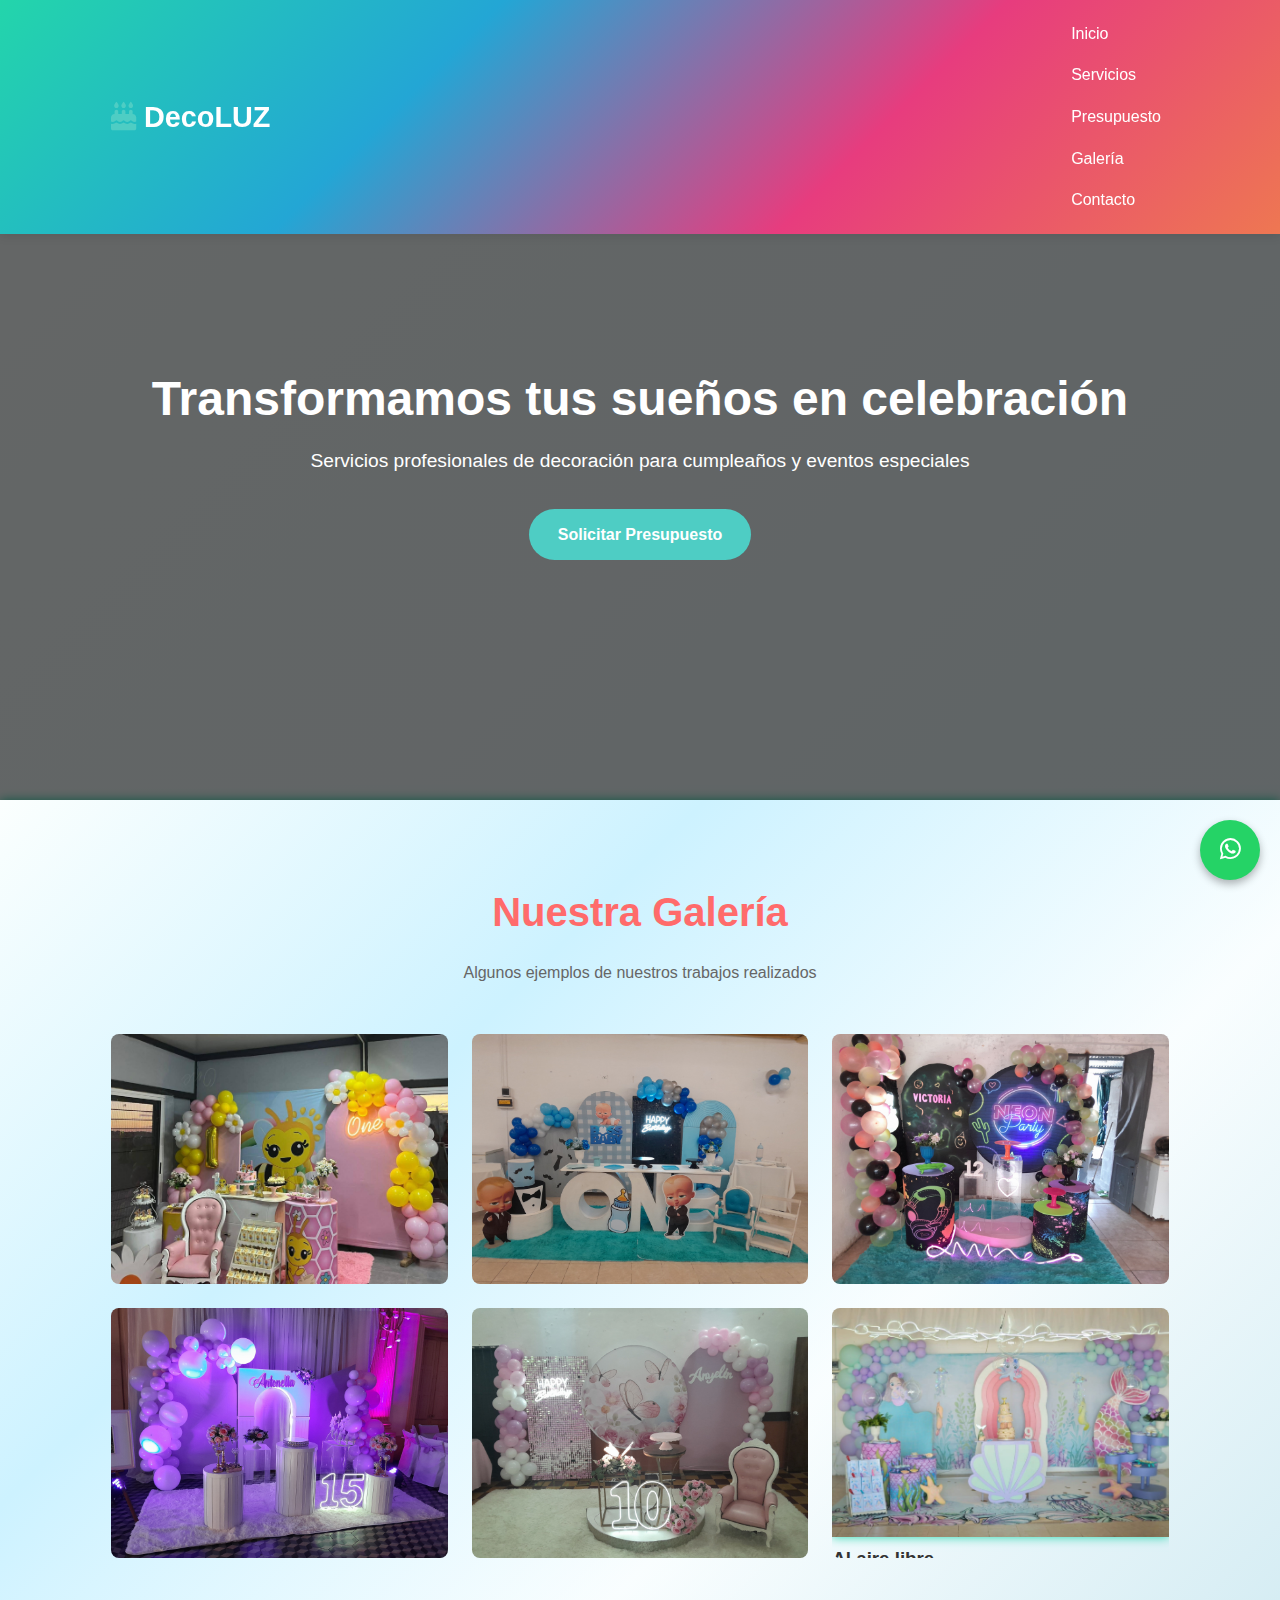
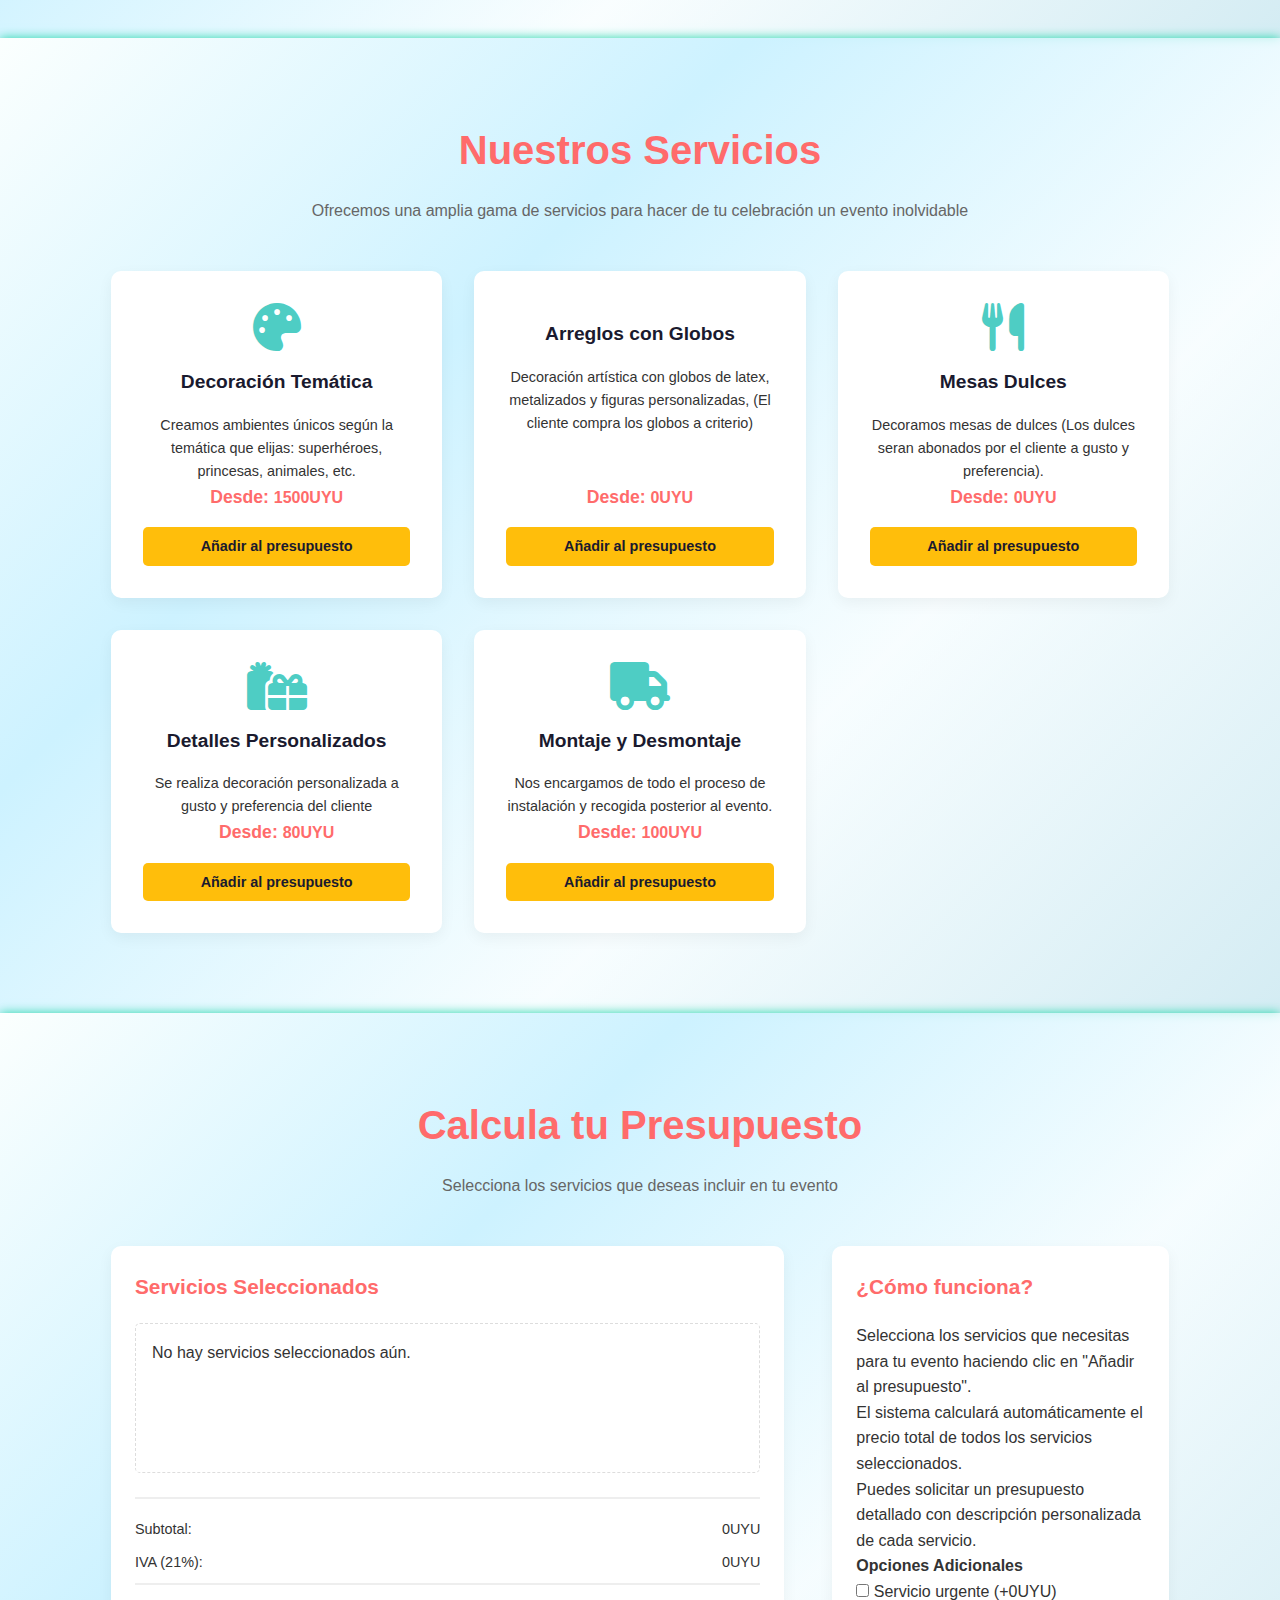
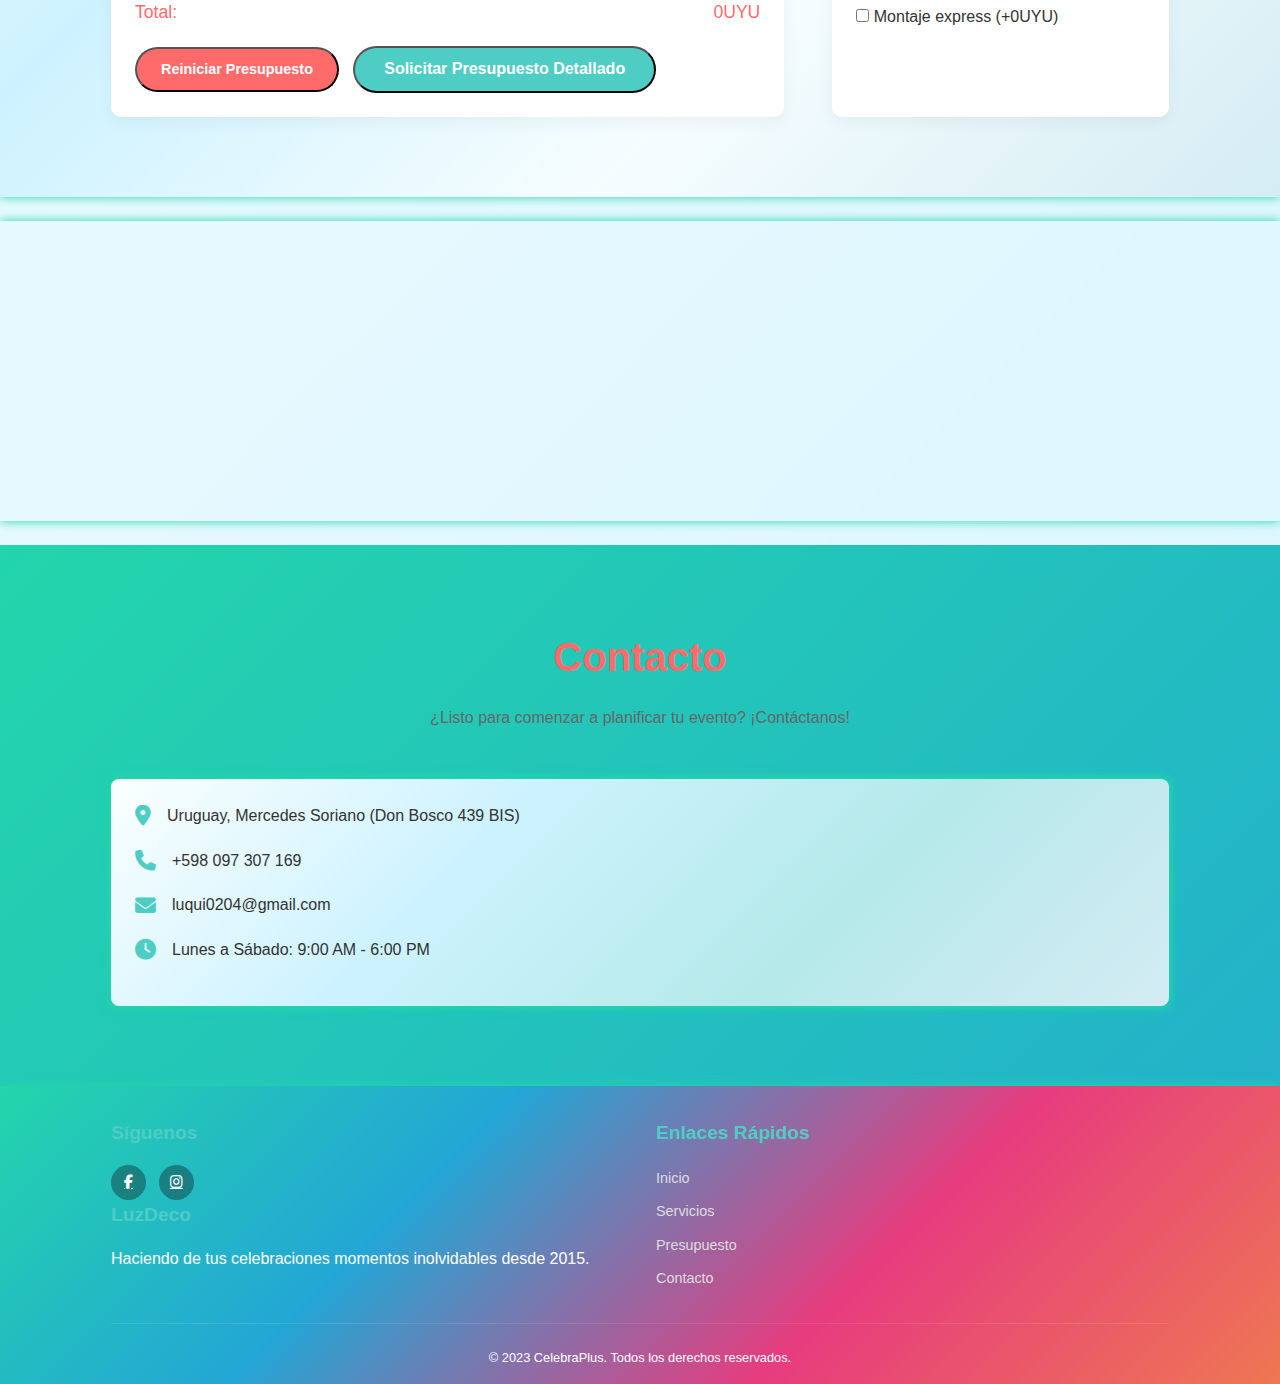
<file: index.html>
<!DOCTYPE html>
<html lang="es">
<head>
    <meta charset="UTF-8">
    <meta name="viewport" content="width=device-width, initial-scale=1.0">
    <title>DecoLUZ</title>
    <link rel="stylesheet" href="styles.css">
    <link rel="stylesheet" href="https://cdnjs.cloudflare.com/ajax/libs/font-awesome/6.4.0/css/all.min.css">
</head>
<body>
    <header>
        <div class="container header-content">
            <div class="logo">
                <i class="fas fa-birthday-cake"></i>
                <span>DecoLUZ</span>
            </div>
            <nav>
                <ul>
                    <li><a href="#inicio">Inicio</a></li>
                    <li><a href="#servicios">Servicios</a></li>
                    <li><a href="#presupuesto">Presupuesto</a></li>
                    <li><a href="#galeria">Galería</a></li>
                    <li><a href="#contacto">Contacto</a></li>
                </ul>
            </nav>
        </div>
    </header>

    <section id="inicio" class="hero">
        <div class="container hero-content">
            <h1>Transformamos tus sueños en celebración</h1>
            <p>Servicios profesionales de decoración para cumpleaños y eventos especiales</p>
            <a href="#presupuesto" class="btn">Solicitar Presupuesto</a>
        </div>
    </section>

    <section id="galeria" class="gallery">
        <div class="container">
            <div class="section-title">
                <h2>Nuestra Galería</h2>
                <p>Algunos ejemplos de nuestros trabajos realizados</p>
            </div>
            <div class="gallery-grid" id="gallery-grid">
                <!-- Las imágenes se cargarán dinámicamente con JavaScript -->
            </div>
        </div>
    </section>

    <section id="servicios" class="services">
        <div class="container">
            <div class="section-title">
                <h2>Nuestros Servicios</h2>
                <p>Ofrecemos una amplia gama de servicios para hacer de tu celebración un evento inolvidable</p>
            </div>
            <div class="services-grid">
                <div class="service-card" data-id="1" data-name="Decoración Temática" data-price="1500">
                    <i class="fas fa-palette"></i>
                    <h3>Decoración Temática</h3>
                    <p>Creamos ambientes únicos según la temática que elijas: superhéroes, princesas, animales, etc.</p>
                    <p class="price">Desde: <span>1500UYU</span></p>
                    <button class="add-service">Añadir al presupuesto</button>
                </div>
                <div class="service-card" data-id="2" data-name="Arreglos con Globos" data-price="120">
                    <i class="fas fa-ballon"></i>
                    <h3>Arreglos con Globos</h3>
                    <p>Decoración artística con globos de latex, metalizados y figuras personalizadas, (El cliente compra los globos a criterio)</p>
                    <p class="price">Desde: <span>0UYU</span></p>
                    <button class="add-service">Añadir al presupuesto</button>
                </div>
                <div class="service-card" data-id="3" data-name="Mesas Dulces" data-price="180">
                    <i class="fas fa-utensils"></i>
                    <h3>Mesas Dulces</h3>
                    <p>Decoramos mesas de dulces (Los dulces seran abonados por el cliente a gusto y preferencia).</p>
                    <p class="price">Desde: <span>0UYU</span></p>
                    <button class="add-service">Añadir al presupuesto</button>
                </div>

                <div class="service-card" data-id="5" data-name="Detalles Personalizados" data-price="80">
                    <i class="fas fa-gifts"></i>
                    <h3>Detalles Personalizados</h3>
                    <p>Se realiza decoración personalizada a gusto y preferencia del cliente</p>
                    <p class="price">Desde: <span>80UYU</span></p>
                    <button class="add-service">Añadir al presupuesto</button>
                </div>
                <div class="service-card" data-id="6" data-name="Montaje y Desmontaje" data-price="100">
                    <i class="fas fa-truck"></i>
                    <h3>Montaje y Desmontaje</h3>
                    <p>Nos encargamos de todo el proceso de instalación y recogida posterior al evento.</p>
                    <p class="price">Desde: <span>100UYU</span></p>
                    <button class="add-service">Añadir al presupuesto</button>
                </div>
            </div>
        </div>
    </section>

    <section id="presupuesto" class="budget">
        <div class="container">
            <div class="section-title">
                <h2>Calcula tu Presupuesto</h2>
                <p>Selecciona los servicios que deseas incluir en tu evento</p>
            </div>
            
            <div class="budget-content">
                <div class="budget-form">
                    <h3>Servicios Seleccionados</h3>
                    <div class="selected-services" id="selected-services">
                        <p class="empty-message">No hay servicios seleccionados aún.</p>
                    </div>
                    
                    <div class="budget-summary">
                        <div class="summary-item">
                            <span>Subtotal:</span>
                            <span id="subtotal">0UYU</span>
                        </div>
                        <div class="summary-item">
                            <span>IVA (21%):</span>
                            <span id="tax">0UYU</span>
                        </div>
                        <div class="summary-item total">
                            <span>Total:</span>
                            <span id="total">0UYU</span>
                        </div>
                    </div>
                    
                    <button id="reset-budget" class="btn-secondary">Reiniciar Presupuesto</button>
                    <button id="request-budget" class="btn">Solicitar Presupuesto Detallado </button>
                </div>
                
                <div class="budget-info">
                    <h3>¿Cómo funciona?</h3>
                    <p>Selecciona los servicios que necesitas para tu evento haciendo clic en "Añadir al presupuesto".</p>
                    <p>El sistema calculará automáticamente el precio total de todos los servicios seleccionados.</p>
                    <p>Puedes solicitar un presupuesto detallado con descripción personalizada de cada servicio.</p>
                    
                    <div class="additional-options">
                        <h4>Opciones Adicionales</h4>
                        <div class="option">
                            <input type="checkbox" id="urgent" name="urgent">
                            <label for="urgent">Servicio urgente (+0UYU)</label>
                        </div>
                        <div class="option">
                            <input type="checkbox" id="setup" name="setup">
                            <label for="setup">Montaje express (+0UYU)</label>
                        </div>
                    </div>
                </div>
            </div>
        </div>
    </section>
    <div id="maps">
    <iframe src="https://www.google.com/maps/embed?pb=!1m18!1m12!1m3!1d589.7871452738195!2d-58.035801554807904!3d-33.257592256395874!2m3!1f0!2f0!3f0!3m2!1i1024!2i768!4f13.1!3m3!1m2!1s0x95a53e6bd2ef0415%3A0xbef69b03902f204!2sDon%20Bosco%20439%2C%2075000%20Mercedes%2C%20Departamento%20de%20Soriano!5e0!3m2!1ses!2suy!4v1755898141581!5m2!1ses!2suy" width="600" height="450" style="border:0;" allowfullscreen="" loading="lazy" referrerpolicy="no-referrer-when-downgrade"></iframe>
</div>
    <section id="contacto" class="contact">
        <div class="container">
            <div class="section-title">
                <h2>Contacto</h2>
                <p>¿Listo para comenzar a planificar tu evento? ¡Contáctanos!</p>
            </div>
            <div class="contact-content">
                <div class="contact-info">
                    <div class="info-item">
                        <i class="fas fa-map-marker-alt"></i>
                        <p>Uruguay, Mercedes Soriano (Don Bosco 439 BIS)</p>
                    </div>
                    <div class="info-item">
                        <i class="fas fa-phone"></i>
                        <p>+598 097 307 169</p>
                    </div>
                    <div class="info-item">
                        <i class="fas fa-envelope"></i>
                        <p>luqui0204@gmail.com</p>
                    </div>
                    <div class="info-item">
                        <i class="fas fa-clock"></i>
                        <p>Lunes a Sábado: 9:00 AM - 6:00 PM</p>
                    </div>

                    <div class="floating-whatsapp" onclick="openFloatingWhatsApp()">
    <div class="whatsapp-icon">
        <i class="fab fa-whatsapp"></i>
        <span class="whatsapp-tooltip">Chatear con nosotros</span>
    </div>
                </div>
        </div>
        </div>
    </section>

    <footer>
        <div class="container">
            <div class="footer-content">
                <div class="footer-section">
                    <h3>Síguenos</h3>
                    <div class="social-icons">
                        <a href="https://www.facebook.com/luz.espinosa.77/"><i class="fab fa-facebook-f"></i></a>
                        <a href="https://www.instagram.com/luqui0204/"><i class="fab fa-instagram"></i></a>
                    </div>
                    <h3>LuzDeco</h3>
                    <p>Haciendo de tus celebraciones momentos inolvidables desde 2015.</p>
                </div>
                <div class="footer-section">
                    <h3>Enlaces Rápidos</h3>
                    <ul>
                        <li><a href="#inicio">Inicio</a></li>
                        <li><a href="#servicios">Servicios</a></li>
                        <li><a href="#presupuesto">Presupuesto</a></li>
                        <li><a href="#contacto">Contacto</a></li>
                    </ul>
                </div>
            </div>
            <div class="footer-bottom">
                <p>&copy; 2023 CelebraPlus. Todos los derechos reservados.</p>
            </div>
        </div>
    </footer>

    <script src="script.js"></script>
</body>
</html>
</file>
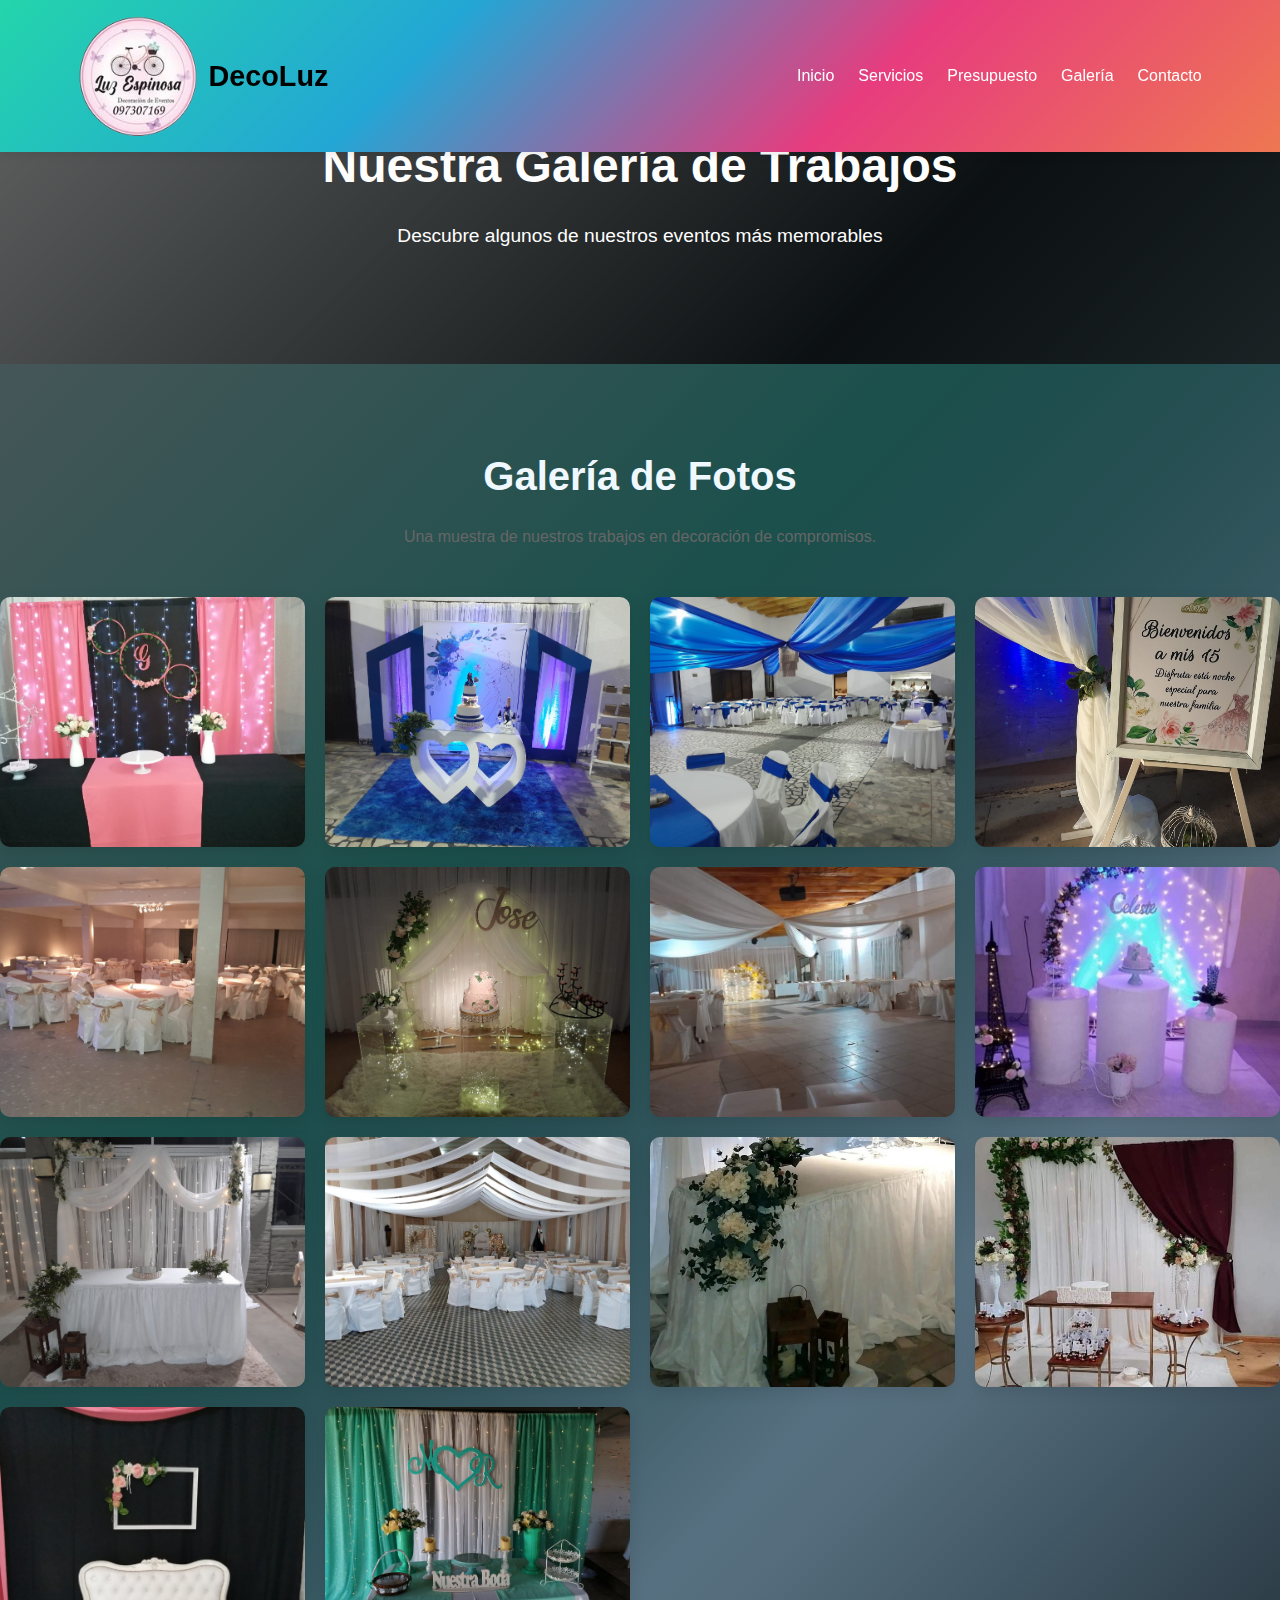
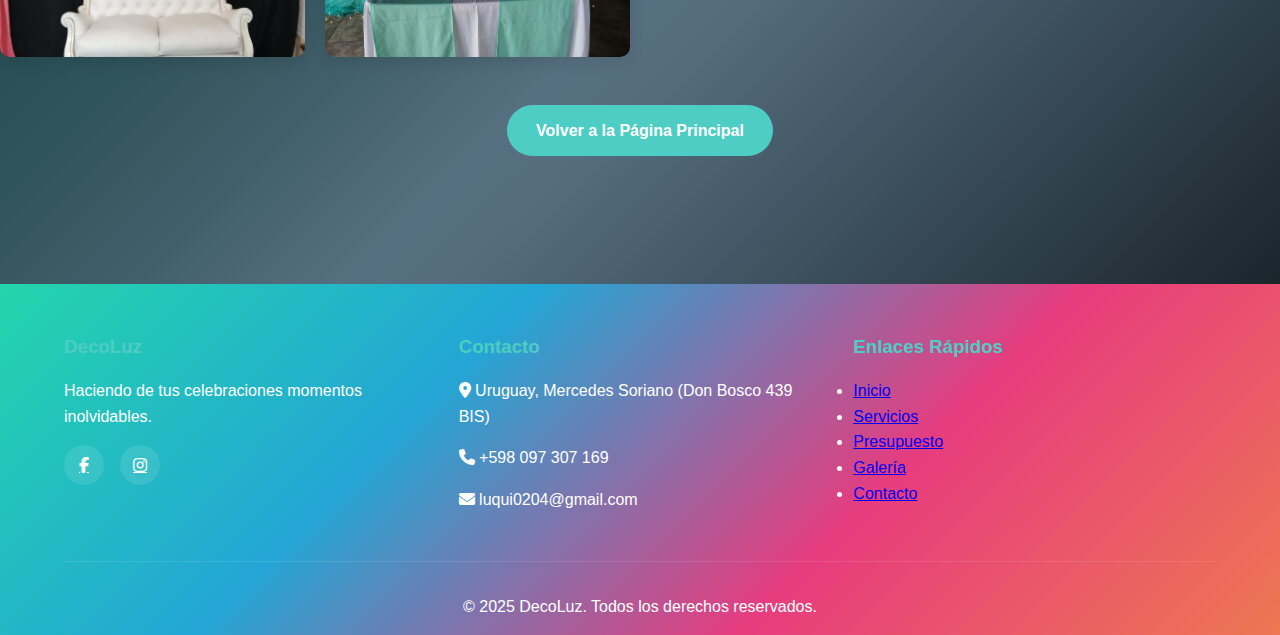
<file: compromisos.html>
<html lang="es">
<head>
    <meta charset="UTF-8">
    <meta name="viewport" content="width=device-width, initial-scale=1.0">
    <title>DecoLuz - Galería de Fotos</title>
    <link rel="stylesheet" href="https://cdnjs.cloudflare.com/ajax/libs/font-awesome/6.4.0/css/all.min.css">
    <link rel="stylesheet" href="compromisos.css">
</head>
<body>
    <header>
        <div class="container header-content">
            <div class="logo">
                <img src="295800680_452214930073115_6945323542187693451_n-removebg-preview.png" alt="logo" style="width: auto; height: 120px; margin-right: 10px;">
                <span>DecoLuz</span>
            </div>
            <nav>
                <ul>
                    <li><a href="index.html">Inicio</a></li>
                    <li><a href="index.html#servicios">Servicios</a></li>
                    <li><a href="index.html#presupuesto">Presupuesto</a></li>
                    <li><a href="galeriadefotos.html">Galería</a></li>
                    <li><a href="index.html#contacto">Contacto</a></li>
                </ul>
            </nav>
        </div>
    </header>

    <section class="hero">
        <div class="container hero-content">
            <h1>Nuestra Galería de Trabajos</h1>
            <p>Descubre algunos de nuestros eventos más memorables</p>
        </div>
    </section>

    <section class="gallery">
        <div class="container">
            <div class="section-title">
                <h2 id="titulo">Galería de Fotos</h2>
                <p>Una muestra de nuestros trabajos en decoración de compromisos.</p>
            </div>
            </div>
            
            <div class="gallery-grid">
                <div class="gallery-item">
                    <img src="WhatsApp Image 2025-08-26 at 18.15.42.jpeg" alt="Decoración infantil" class="gallery-img">
                </div>
                
                
                <div class="gallery-item">
                    <img src="WhatsApp Image 2025-08-26 at 18.15.32 (1).jpeg" alt="Decoración con globos" class="gallery-img">
                </div>
                 <div class="gallery-item">
                    <img src="WhatsApp Image 2025-08-26 at 18.15.32.jpeg" alt="Decoración con globos" class="gallery-img">
                </div>
                 <div class="gallery-item">
                    <img src="WhatsApp Image 2025-08-26 at 18.15.33.jpeg" alt="Decoración con globos" class="gallery-img">
                </div>
                 <div class="gallery-item">
                    <img src="WhatsApp Image 2025-08-26 at 18.15.38 (1).jpeg" alt="Decoración con globos" class="gallery-img">
                </div>
                 <div class="gallery-item">
                    <img src="WhatsApp Image 2025-08-26 at 18.15.38.jpeg" alt="Decoración con globos" class="gallery-img">
                </div>
                 <div class="gallery-item">
                    <img src="WhatsApp Image 2025-08-26 at 18.15.39 (1).jpeg" alt="Decoración con globos" class="gallery-img">
                </div>
                 <div class="gallery-item">
                    <img src="WhatsApp Image 2025-08-26 at 18.15.39 (2).jpeg" alt="Decoración con globos" class="gallery-img">
                </div>
                 <div class="gallery-item">
                    <img src="WhatsApp Image 2025-08-26 at 18.15.39.jpeg" alt="Decoración con globos" class="gallery-img">
                </div>
                 <div class="gallery-item">
                    <img src="WhatsApp Image 2025-08-26 at 18.15.40 (1).jpeg" alt="Decoración con globos" class="gallery-img">
                </div>
                <div class="gallery-item">
                    <img src="WhatsApp Image 2025-08-26 at 18.15.40 (3).jpeg" alt="Decoración infantil" class="gallery-img">
                    
                </div>
                
                <div class="gallery-item">
                    <img src="WhatsApp Image 2025-08-26 at 18.15.40.jpeg" alt="Decoración infantil" class="gallery-img">
                </div>
                
                
                <div class="gallery-item">
                    <img src="WhatsApp Image 2025-08-26 at 18.15.41 (1).jpeg" alt="Detalles personalizados" class="gallery-img">
                    
                </div>
                <div class="gallery-item">
                    <img src="WhatsApp Image 2025-08-26 at 18.15.42 (2).jpeg" alt="Detalles personalizados" class="gallery-img">
                    
                </div>
            </div>
            
            <div class="back-home">
                <a href="index.html" class="btn">Volver a la Página Principal</a>
            </div>
        </div>
    </section>

    <footer>
        <div class="container">
            <div class="footer-content">
                <div class="footer-section">
                    <h3>DecoLuz</h3>
                    <p>Haciendo de tus celebraciones momentos inolvidables.</p>
                    <div class="social-icons">
                        <a href="https://www.facebook.com/luz.espinosa.77/"><i class="fab fa-facebook-f"></i></a>
                        <a href="https://www.instagram.com/luqui0204/"><i class="fab fa-instagram"></i></a>
                    </div>
                </div>
                <div class="footer-section">
                    <h3>Contacto</h3>
                    <p><i class="fas fa-map-marker-alt"></i> Uruguay, Mercedes Soriano (Don Bosco 439 BIS)</p>
                    <p><i class="fas fa-phone"></i> +598 097 307 169</p>
                    <p><i class="fas fa-envelope"></i> luqui0204@gmail.com</p>
                </div>
                <div class="footer-section">
                    <h3>Enlaces Rápidos</h3>
                    <ul>
                        <li><a href="index.html">Inicio</a></li>
                        <li><a href="index.html#servicios">Servicios</a></li>
                        <li><a href="index.html#presupuesto">Presupuesto</a></li>
                        <li><a href="galeriadefotos.html">Galería</a></li>
                        <li><a href="index.html#contacto">Contacto</a></li>
                    </ul>
                </div>
            </div>
            <div class="footer-bottom">
                <p>&copy; 2025 DecoLuz. Todos los derechos reservados.</p>
            </div>
        </div>
    </footer>
</body>

</html>
</file>
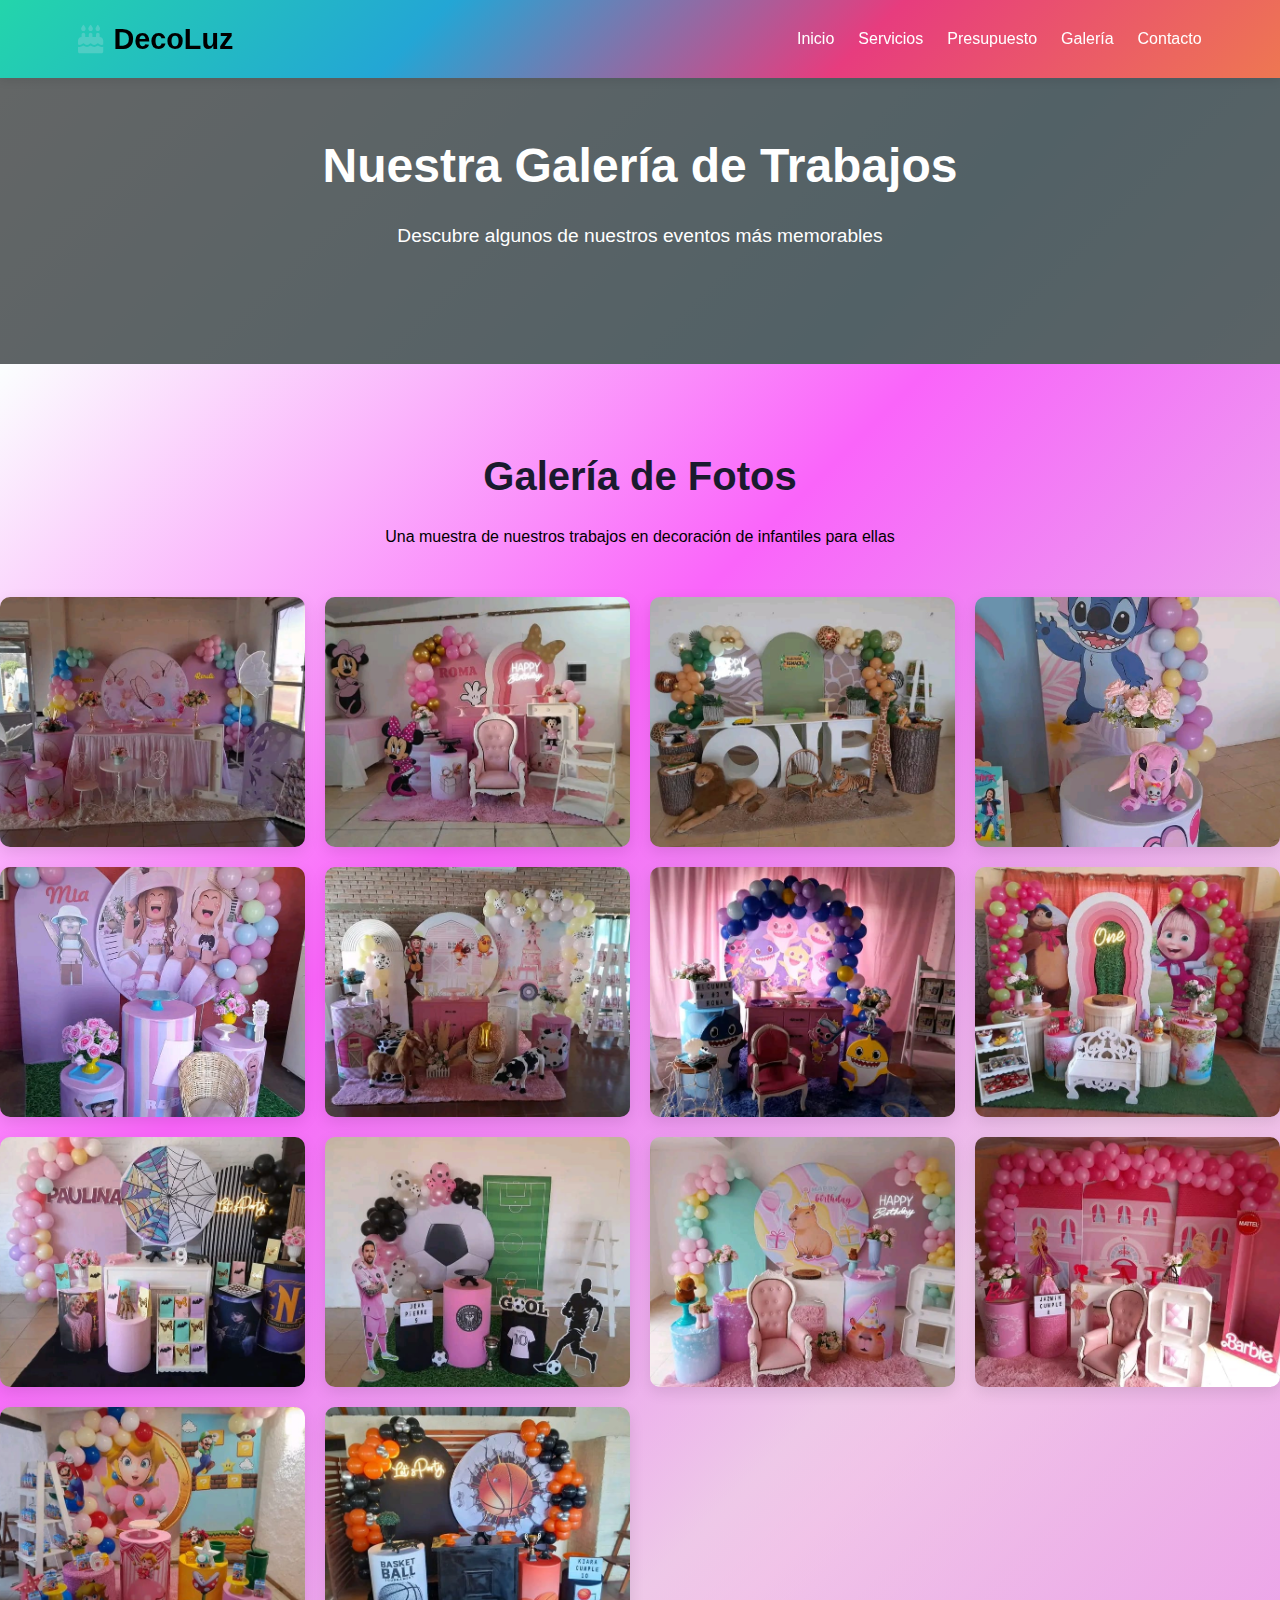
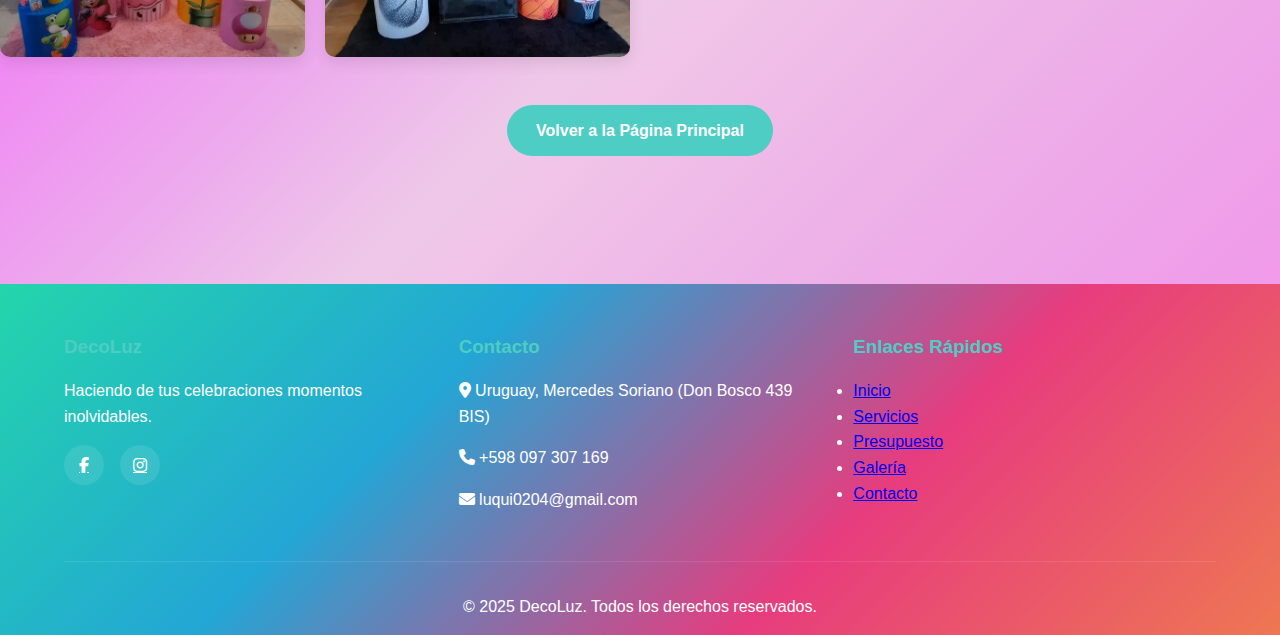
<file: infantiles.html>
<html lang="es">
<head>
    <meta charset="UTF-8">
    <meta name="viewport" content="width=device-width, initial-scale=1.0">
    <title>DecoLuz - Galería de Fotos</title>
    <link rel="stylesheet" href="https://cdnjs.cloudflare.com/ajax/libs/font-awesome/6.4.0/css/all.min.css">
    <link rel="stylesheet" href="infantiles.css">
</head>
<body>
    <header>
        <div class="container header-content">
            <div class="logo">
                <i class="fas fa-birthday-cake"></i>
                <span>DecoLuz</span>
            </div>
            <nav>
                <ul>
                    <li><a href="index.html">Inicio</a></li>
                    <li><a href="index.html#servicios">Servicios</a></li>
                    <li><a href="index.html#presupuesto">Presupuesto</a></li>
                    <li><a href="galeriadefotos.html">Galería</a></li>
                    <li><a href="index.html#contacto">Contacto</a></li>
                </ul>
            </nav>
        </div>
    </header>

    <section class="hero">
        <div class="container hero-content">
            <h1>Nuestra Galería de Trabajos</h1>
            <p>Descubre algunos de nuestros eventos más memorables</p>
        </div>
    </section>

    <section class="gallery">
        <div class="container">
            <div class="section-title">
                <h2 id="titulo">Galería de Fotos</h2>
                <p>Una muestra de nuestros trabajos en decoración de infantiles para ellas</p>
            </div>
            </div>
            
            <div class="gallery-grid">
                <div class="gallery-item">
                    <img src="WhatsApp Image 2025-08-22 at 21.08.43 (3).jpeg" alt="Decoración infantil" class="gallery-img">
                </div>
                
                
                <div class="gallery-item">
                    <img src="WhatsApp Image 2025-08-22 at 21.08.44 (1).jpeg" alt="Decoración con globos" class="gallery-img">
                </div>
                 <div class="gallery-item">
                    <img src="WhatsApp Image 2025-08-22 at 21.08.44 (3).jpeg" alt="Decoración con globos" class="gallery-img">
                </div>
                 <div class="gallery-item">
                    <img src="WhatsApp Image 2025-08-22 at 21.08.46 (1).jpeg" alt="Decoración con globos" class="gallery-img">
                </div>
                 <div class="gallery-item">
                    <img src="WhatsApp Image 2025-08-22 at 21.08.46.jpeg" alt="Decoración con globos" class="gallery-img">
                </div>
                 <div class="gallery-item">
                    <img src="WhatsApp Image 2025-08-22 at 21.08.47 (2).jpeg" alt="Decoración con globos" class="gallery-img">
                </div>
                 <div class="gallery-item">
                    <img src="WhatsApp Image 2025-08-22 at 21.08.47 (3).jpeg" alt="Decoración con globos" class="gallery-img">
                </div>
                 <div class="gallery-item">
                    <img src="WhatsApp Image 2025-08-22 at 21.08.46 (2).jpeg" alt="Decoración con globos" class="gallery-img">
                </div>
                 <div class="gallery-item">
                    <img src="WhatsApp Image 2025-08-22 at 21.08.47.jpeg" alt="Decoración con globos" class="gallery-img">
                </div>
                 <div class="gallery-item">
                    <img src="WhatsApp Image 2025-08-22 at 21.40.04.jpeg" alt="Decoración con globos" class="gallery-img">
                </div>
                <div class="gallery-item">
                    <img src="WhatsApp Image 2025-08-22 at 21.08.44.jpeg" alt="Decoración infantil" class="gallery-img">
                    
                </div>
                
                <div class="gallery-item">
                    <img src="WhatsApp Image 2025-08-22 at 21.40.05.jpeg" alt="Decoración infantil" class="gallery-img">
                </div>
                
                <div class="gallery-item">
                    <img src="WhatsApp Image 2025-08-22 at 21.40.05 (2).jpeg" alt="Decoración infantil" class="gallery-img">
                    
                </div>
                
                <div class="gallery-item">
                    <img src="WhatsApp Image 2025-08-22 at 21.08.45 (2).jpeg" alt="Detalles personalizados" class="gallery-img">
                    
                </div>
            </div>
            
            <div class="back-home">
                <a href="index.html" class="btn">Volver a la Página Principal</a>
            </div>
        </div>
    </section>

    <footer>
        <div class="container">
            <div class="footer-content">
                <div class="footer-section">
                    <h3>DecoLuz</h3>
                    <p>Haciendo de tus celebraciones momentos inolvidables.</p>
                    <div class="social-icons">
                        <a href="https://www.facebook.com/luz.espinosa.77/"><i class="fab fa-facebook-f"></i></a>
                        <a href="https://www.instagram.com/luqui0204/"><i class="fab fa-instagram"></i></a>
                    </div>
                </div>
                <div class="footer-section">
                    <h3>Contacto</h3>
                    <p><i class="fas fa-map-marker-alt"></i> Uruguay, Mercedes Soriano (Don Bosco 439 BIS)</p>
                    <p><i class="fas fa-phone"></i> +598 097 307 169</p>
                    <p><i class="fas fa-envelope"></i> luqui0204@gmail.com</p>
                </div>
                <div class="footer-section">
                    <h3>Enlaces Rápidos</h3>
                    <ul>
                        <li><a href="index.html">Inicio</a></li>
                        <li><a href="index.html#servicios">Servicios</a></li>
                        <li><a href="index.html#presupuesto">Presupuesto</a></li>
                        <li><a href="galeriadefotos.html">Galería</a></li>
                        <li><a href="index.html#contacto">Contacto</a></li>
                    </ul>
                </div>
            </div>
            <div class="footer-bottom">
                <p>&copy; 2025 DecoLuz. Todos los derechos reservados.</p>
            </div>
        </div>
    </footer>
</body>
</html>
</file>
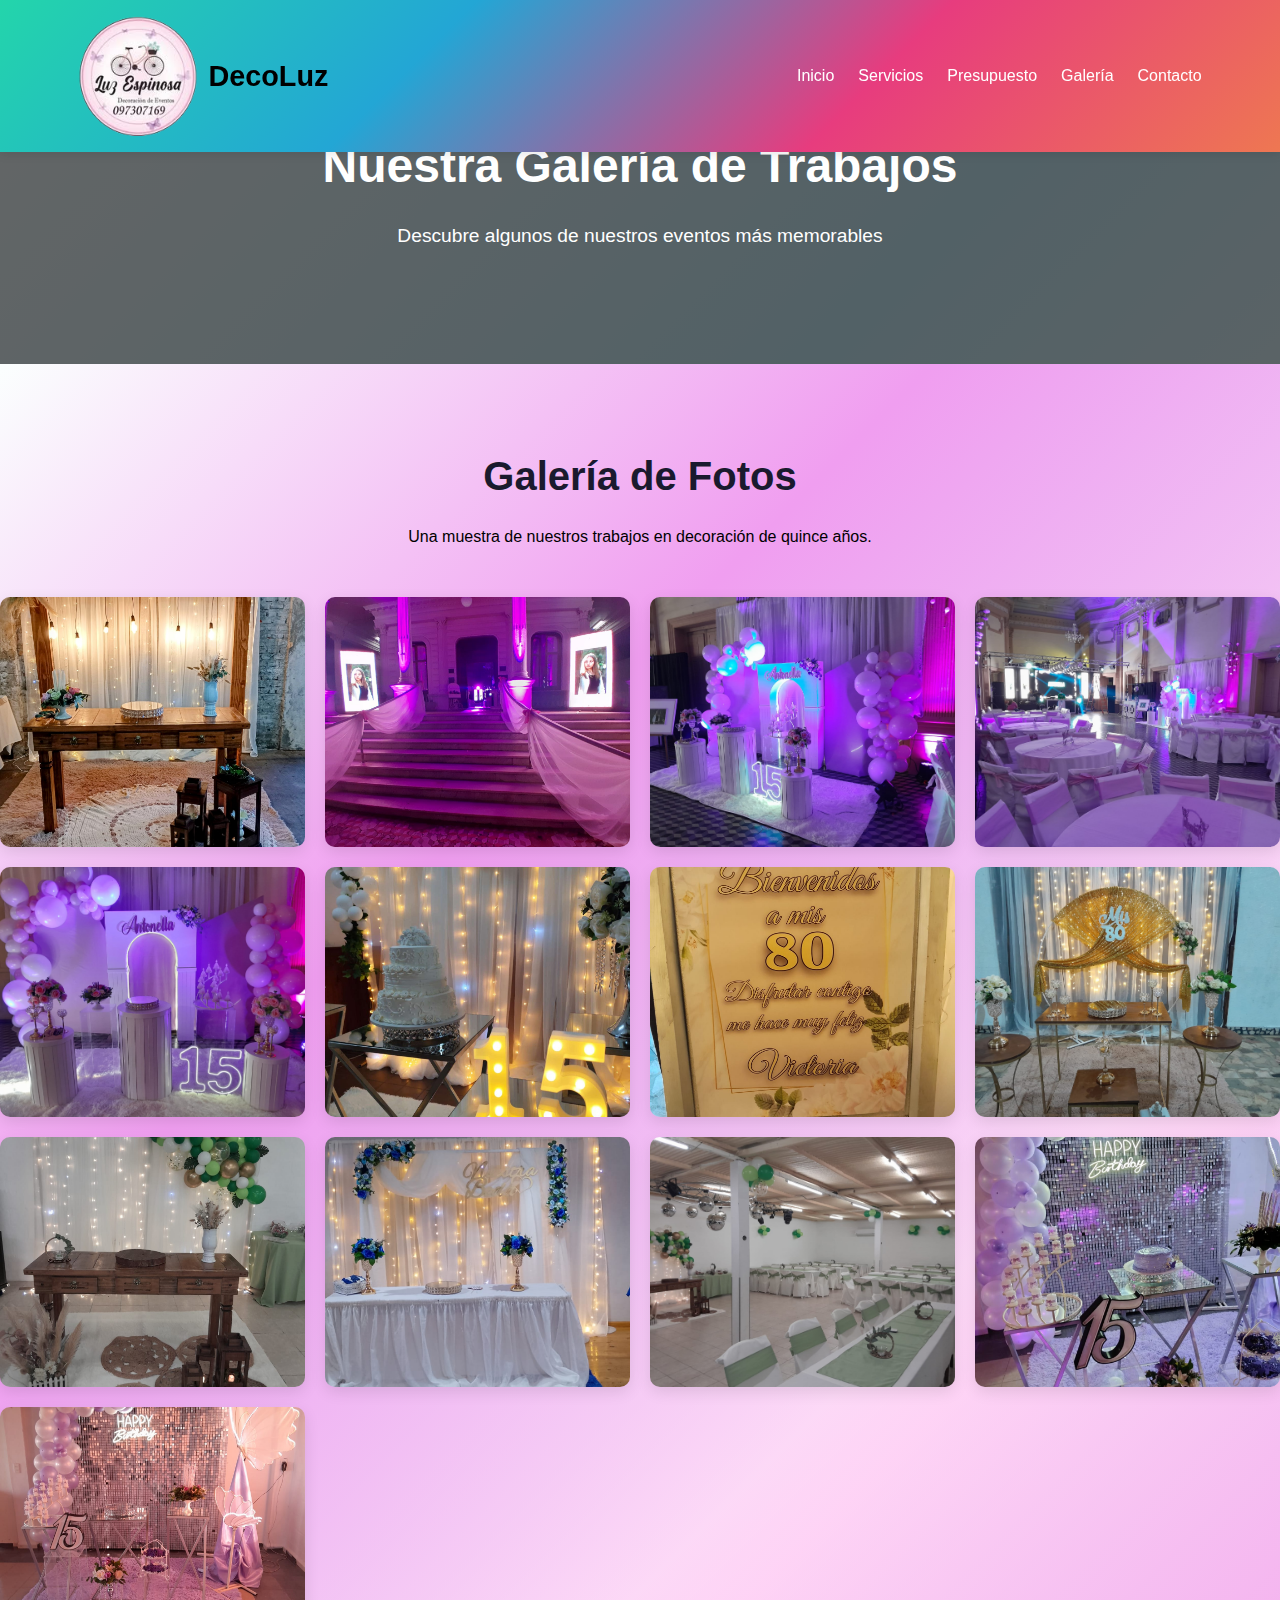
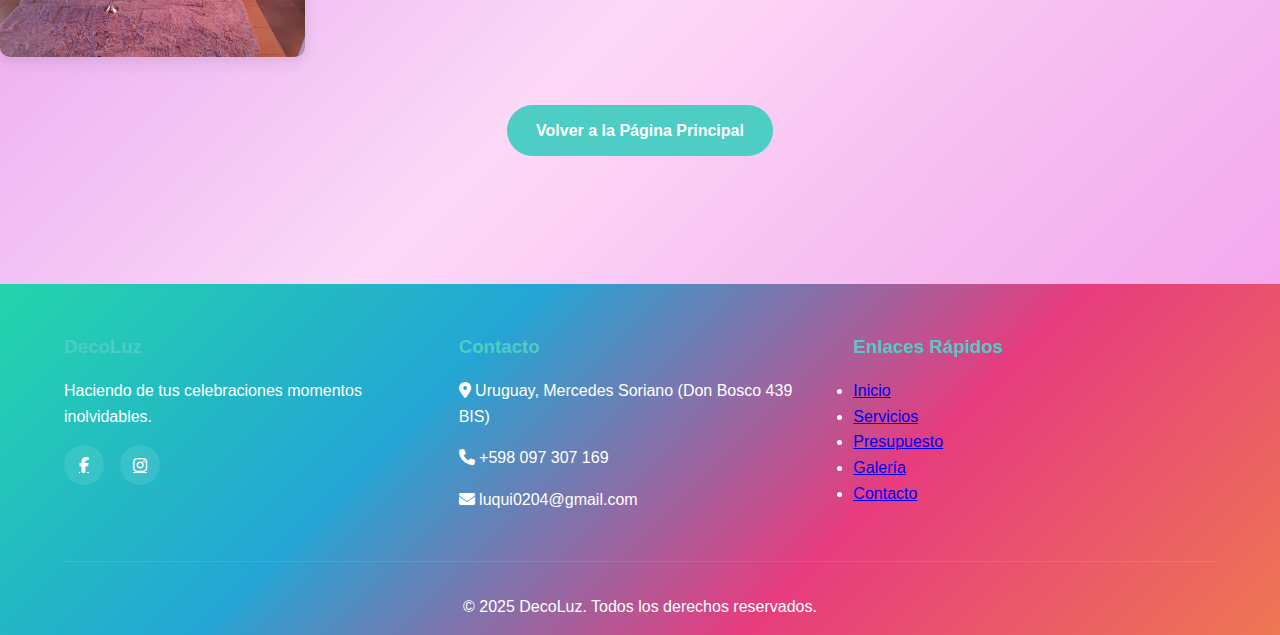
<file: quince.html>
<html lang="es">
<head>
    <meta charset="UTF-8">
    <meta name="viewport" content="width=device-width, initial-scale=1.0">
    <title>DecoLuz - Galería de Fotos</title>
    <link rel="stylesheet" href="https://cdnjs.cloudflare.com/ajax/libs/font-awesome/6.4.0/css/all.min.css">
    <link rel="stylesheet" href="quince.css">
</head>
<body>
    <header>
        <div class="container header-content">
            <div class="logo">
                 <img src="295800680_452214930073115_6945323542187693451_n-removebg-preview.png" alt="logo" style="width: auto; height: 120px; margin-right: 10px;">
                <span>DecoLuz</span>
            </div>
            <nav>
                <ul>
                    <li><a href="index.html">Inicio</a></li>
                    <li><a href="index.html#servicios">Servicios</a></li>
                    <li><a href="index.html#presupuesto">Presupuesto</a></li>
                    <li><a href="galeriadefotos.html">Galería</a></li>
                    <li><a href="index.html#contacto">Contacto</a></li>
                </ul>
            </nav>
        </div>
    </header>

    <section class="hero">
        <div class="container hero-content">
            <h1>Nuestra Galería de Trabajos</h1>
            <p>Descubre algunos de nuestros eventos más memorables</p>
        </div>
    </section>

    <section class="gallery">
        <div class="container">
            <div class="section-title">
                <h2 id="titulo">Galería de Fotos</h2>
                <p>Una muestra de nuestros trabajos en decoración de quince años.</p>
            </div>
            </div>
            
            <div class="gallery-grid">
                <div class="gallery-item">
                    <img src="WhatsApp Image 2025-08-26 at 17.47.45.jpeg" alt="quince" class="gallery-img">
                </div>
                
                
                <div class="gallery-item">
                    <img src="WhatsApp Image 2025-08-26 at 17.47.48.jpeg" alt="quince" class="gallery-img">
                </div>
                 <div class="gallery-item">
                    <img src="WhatsApp Image 2025-08-26 at 17.47.49.jpeg" alt="quince" class="gallery-img">
                </div>
                 <div class="gallery-item">
                    <img src="WhatsApp Image 2025-08-26 at 17.47.50.jpeg" alt="quince" class="gallery-img">
                </div>
                 <div class="gallery-item">
                    <img src="WhatsApp Image 2025-08-26 at 17.47.51.jpeg" alt="quince" class="gallery-img">
                </div>
                 <div class="gallery-item">
                    <img src="WhatsApp Image 2025-08-26 at 17.47.54.jpeg" alt="quince" class="gallery-img">
                </div>
                 <div class="gallery-item">
                    <img src="WhatsApp Image 2025-08-26 at 17.47.57 (1).jpeg" alt="quince" class="gallery-img">
                </div>
                 <div class="gallery-item">
                    <img src="WhatsApp Image 2025-08-26 at 17.47.57.jpeg" alt="quince" class="gallery-img">
                </div>
                 <div class="gallery-item">
                    <img src="WhatsApp Image 2025-08-26 at 17.47.58 (1).jpeg" alt="Dquince" class="gallery-img">
                </div>
                 <div class="gallery-item">
                    <img src="WhatsApp Image 2025-08-26 at 17.47.58 (2).jpeg" alt="quince" class="gallery-img">
                </div>
                <div class="gallery-item">
                    <img src="WhatsApp Image 2025-08-26 at 17.47.58.jpeg" alt="quince" class="gallery-img">
                    
                </div>
                
                <div class="gallery-item">
                    <img src="WhatsApp Image 2025-08-26 at 17.47.59.jpeg" alt="quince" class="gallery-img">
                </div>
                
                <div class="gallery-item">
                    <img src="WhatsApp Image 2025-08-26 at 17.48.00.jpeg" alt="quince" class="gallery-img">
                    
                </div>
            </div>
            
            <div class="back-home">
                <a href="index.html" class="btn">Volver a la Página Principal</a>
            </div>
        </div>
    </section>

    <footer>
        <div class="container">
            <div class="footer-content">
                <div class="footer-section">
                    <h3>DecoLuz</h3>
                    <p>Haciendo de tus celebraciones momentos inolvidables.</p>
                    <div class="social-icons">
                        <a href="https://www.facebook.com/luz.espinosa.77/"><i class="fab fa-facebook-f"></i></a>
                        <a href="https://www.instagram.com/luqui0204/"><i class="fab fa-instagram"></i></a>
                    </div>
                </div>
                <div class="footer-section">
                    <h3>Contacto</h3>
                    <p><i class="fas fa-map-marker-alt"></i> Uruguay, Mercedes Soriano (Don Bosco 439 BIS)</p>
                    <p><i class="fas fa-phone"></i> +598 097 307 169</p>
                    <p><i class="fas fa-envelope"></i> luqui0204@gmail.com</p>
                </div>
                <div class="footer-section">
                    <h3>Enlaces Rápidos</h3>
                    <ul>
                        <li><a href="index.html">Inicio</a></li>
                        <li><a href="index.html#servicios">Servicios</a></li>
                        <li><a href="index.html#presupuesto">Presupuesto</a></li>
                        <li><a href="galeriadefotos.html">Galería</a></li>
                        <li><a href="index.html#contacto">Contacto</a></li>
                    </ul>
                </div>
            </div>
            <div class="footer-bottom">
                <p>&copy; 2025 DecoLuz. Todos los derechos reservados.</p>
            </div>
        </div>
    </footer>
</body>

</html>
</file>
<file: styles.css>
:root {
            --primary: #ff6b6b;
            --secondary: #4ecdc4;
            --accent: #ffbe0b;
            --dark: #1a1a2e;
            --light: #f8f9fa;
        }

        * {
            margin: 0;
            padding: 0;
            box-sizing: border-box;
            font-family: 'Segoe UI', Tahoma, Geneva, Verdana, sans-serif;
        }

        body {
            background: linear-gradient(-45deg, #d4ecf3, #ffffffa9, #cdf2ff, #fbfffe);
            background-size: 400% 400%;
            animation: gradient 15s ease infinite;
            background-repeat: no-repeat;
            line-height: 1.6;
            color: #333;
            padding-top: 70px; /* Reducido para móviles */
            overflow-x: hidden; /* Evita scroll horizontal */
        }

        @keyframes gradient {
            0% { background-position: 0% 50%; }
            50% { background-position: 100% 50%; }
            100% { background-position: 0% 50%; }
        }

        .container {
            width: 90%;
            max-width: 1200px;
            margin: 0 auto;
            padding: 0 15px;
        }

        /* ===== HEADER RESPONSIVE ===== */
        header {
            background: linear-gradient(-45deg, #ee7752, #e73c7e, #23a6d5, #23d5ab);
            color: white;
            padding: 0.8rem 0; /* Reducido para móviles */
            position: fixed;
            width: 100%;
            top: 0;
            z-index: 1000;
            box-shadow: 0 2px 10px rgba(0, 0, 0, 0.1);
        }

        .header-content {
            display: flex;
            justify-content: space-between;
            align-items: center;
        }

        .logo {
            font-size: 1.5rem; /* Reducido para móviles */
            font-weight: bold;
            display: flex;
            align-items: center;
            z-index: 1001;
        }

        .logo i {
            margin-right: 8px; /* Reducido para móviles */
            color: var(--secondary);
        }

        /* Menú hamburguesa */
        .menu-toggle {
            display: flex;
            flex-direction: column;
            cursor: pointer;
            background: none;
            border: none;
            padding: 5px;
            z-index: 1001;
        }

        .menu-toggle span {
            width: 25px;
            height: 3px;
            background: white;
            margin: 3px 0;
            transition: 0.3s;
            display: block;
        }

        /* Navegación */
        nav {
            display: flex;
        }

        nav ul {
            position: fixed;
            top: 0;
            left: -100%;
            width: 100%;
            height: 100vh;
            background: linear-gradient(-45deg, #ee7752, #e73c7e, #23a6d5, #23d5ab);
            flex-direction: column;
            justify-content: center;
            align-items: center;
            transition: left 0.3s ease;
            gap: 2rem;
            list-style: none;
            margin: 0;
            padding: 0;
            z-index: 1000;
        }

        nav ul.active {
            left: 0;
        }

        nav ul li {
            margin: 0;
        }

        nav ul li a {
            color: white;
            text-decoration: none;
            font-weight: 500;
            transition: color 0.3s;
            padding: 1rem 2rem;
            display: block;
            font-size: 1.2rem;
        }

        nav ul li a:hover {
            color: var(--secondary);
        }

        /* Animación del menú hamburguesa */
        .menu-toggle.active span:nth-child(1) {
            transform: rotate(-45deg) translate(-5px, 6px);
        }

        .menu-toggle.active span:nth-child(2) {
            opacity: 0;
        }

        .menu-toggle.active span:nth-child(3) {
            transform: rotate(45deg) translate(-5px, -6px);
        }

        /* Hero Section - Optimizada para móviles */
        .hero {
            padding: 4rem 0 3rem; /* Reducido para móviles */
            text-align: center;
            background: url('https://images.unsplash.com/photo-1530103862676-de8c9debad1d?ixlib=rb-4.0.3&auto=format&fit=crop&w=1350&q=80') no-repeat center center/cover;
            color: white;
            position: relative;
            min-height: 60vh; /* Reducido para móviles */
            display: flex;
            align-items: center;
        }

        .hero::before {
            content: '';
            position: absolute;
            top: 0;
            left: 0;
            width: 100%;
            height: 100%;
            background: rgba(0, 0, 0, 0.6);
        }

        .hero-content {
            position: relative;
            z-index: 1;
            width: 100%;
            padding: 0 15px;
        }

        .hero h1 {
            font-size: 2rem; /* Reducido para móviles */
            margin-bottom: 1rem;
            line-height: 1.3;
        }

        .hero p {
            font-size: 1rem; /* Reducido para móviles */
            max-width: 100%;
            margin: 0 auto 2rem;
            padding: 0 10px;
        }

        .btn {
            display: inline-block;
            background: var(--secondary);
            color: white;
            padding: 0.8rem 1.5rem; /* Ajustado para móviles */
            border-radius: 30px;
            text-decoration: none;
            font-weight: bold;
            transition: all 0.3s;
            font-size: 0.9rem; /* Reducido para móviles */
        }

        .btn:hover {
            background: var(--primary);
            transform: translateY(-3px);
            box-shadow: 0 5px 15px rgba(0, 0, 0, 0.1);
        }

        /* Sections */
        section {
            background: linear-gradient(-45deg, #77afc0, #6fadd1a9, #23a6d5, #23d5ab);
            background-size: 400% 400%;
            animation: gradient 15s ease infinite;
            padding: 3rem 0; /* Reducido para móviles */
        }

        .section-title {
            text-align: center;
            margin-bottom: 2rem; /* Reducido para móviles */
            padding: 0 15px;
        }

        .section-title h2 {
            font-size: 1.8rem; /* Reducido para móviles */
            color: var(--primary);
            margin-bottom: 1rem;
        }

        .section-title p {
            color: #666;
            max-width: 100%;
            margin: 0 auto;
        }

        /* Services */
        .services {
            background: linear-gradient(-45deg, #d4ecf3, #ffffffa9, #cdf2ff, #fbfffe);
            box-shadow: #23d5ab 0px 0px 10px;
        }

        .services-grid {
            display: grid;
            grid-template-columns: 1fr; /* Una columna en móviles */
            gap: 1.5rem; /* Reducido para móviles */
        }

        .service-card {
            box-shadow: #23d5ab 0px 0px 10px;
            background: white;
            border-radius: 10px;
            padding: 1.5rem; /* Reducido para móviles */
            text-align: center;
            box-shadow: 0 5px 15px rgba(0, 0, 0, 0.05);
            transition: transform 0.3s;
            display: flex;
            flex-direction: column;
        }

        .service-card:hover {
            transform: translateY(-5px); /* Efecto más suave en móviles */
        }

        .service-card i {
            font-size: 2.5rem; /* Reducido para móviles */
            color: var(--secondary);
            margin-bottom: 1rem;
        }

        .service-card h3 {
            margin-bottom: 1rem;
            color: var(--dark);
            font-size: 1.2rem; /* Ajustado para móviles */
        }

        .service-card p {
            font-size: 0.9rem; /* Reducido para móviles */
        }

        .service-card .price {
            margin-top: auto;
            font-weight: bold;
            color: var(--primary);
            font-size: 1.1rem; /* Ajustado para móviles */
        }

        .service-card .price span {
            font-size: 1rem; /* Reducido para móviles */
        }

        .service-card .add-service {
            margin-top: 1rem;
            padding: 0.7rem; /* Reducido para móviles */
            background: var(--accent);
            color: var(--dark);
            border: none;
            border-radius: 5px;
            cursor: pointer;
            font-weight: bold;
            transition: background 0.3s;
            font-size: 0.9rem; /* Reducido para móviles */
        }

        .service-card .add-service:hover {
            background: #ff2d8f;
        }

        /* Budget Section */
        .budget {
            box-shadow: #23d5ab 0px 0px 10px;
            background: linear-gradient(-45deg, #d4ecf3, #ffffffa9, #cdf2ff, #fbfffe);
        }

        .budget-content {
            display: grid;
            grid-template-columns: 1fr; /* Una columna en móviles */
            gap: 2rem; /* Reducido para móviles */
        }

        .budget-form, .budget-info {
            background: white;
            padding: 1.5rem; /* Reducido para móviles */
            border-radius: 10px;
            box-shadow: 0 5px 15px rgba(0, 0, 0, 0.05);
        }

        .budget-form h3, .budget-info h3 {
            margin-bottom: 1.2rem; /* Reducido para móviles */
            color: var(--primary);
            font-size: 1.3rem; /* Ajustado para móviles */
        }

        .selected-services {
            min-height: 150px; /* Reducido para móviles */
            margin-bottom: 1.5rem; /* Reducido para móviles */
            border: 1px dashed #ddd;
            border-radius: 5px;
            padding: 1rem;
        }

        .service-item {
            display: flex;
            justify-content: space-between;
            align-items: center;
            padding: 0.6rem; /* Reducido para móviles */
            border-bottom: 1px solid #eee;
            font-size: 0.9rem; /* Reducido para móviles */
        }

        .service-item:last-child {
            border-bottom: none;
        }

        .remove-service {
            background: #ff6b6b;
            color: white;
            border: none;
            border-radius: 3px;
            width: 22px; /* Reducido para móviles */
            height: 22px; /* Reducido para móviles */
            cursor: pointer;
            display: flex;
            align-items: center;
            justify-content: center;
            font-size: 0.8rem; /* Reducido para móviles */
        }

        .budget-summary {
            border-top: 2px solid #eee;
            padding-top: 1.2rem; /* Reducido para móviles */
            margin-bottom: 1.2rem; /* Reducido para móviles */
        }

        .summary-item {
            display: flex;
            justify-content: space-between;
            margin-bottom: 0.6rem; /* Reducido para móviles */
            font-size: 0.9rem; /* Reducido para móviles */
        }

        .summary-item.total {
            font-size: 1.1rem; /* Reducido para móviles */
            border-top: 2px solid #eee;
            padding-top: 0.8rem;
            color: var(--primary);
        }

        /* Gallery */
        .gallery {
            box-shadow: #23d5ab 0px 0px 10px;
            background: linear-gradient(-45deg, #d4ecf3, #ffffffa9, #cdf2ff, #fbfffe);    
        }

        .gallery-grid {
            display: grid;
            grid-template-columns: repeat(auto-fit, minmax(150px, 1fr)); /* Ajustado para móviles */
            gap: 1rem; /* Reducido para móviles */
        }

        .gallery-item {
            height: 200px; /* Reducido para móviles */
            border-radius: 8px; /* Reducido para móviles */
            overflow: hidden;
            position: relative;
        }

        .gallery-item img {
            box-shadow: #23d5ab 0px 0px 10px;
            width: 100%;
            height: 100%;
            object-fit: cover;
            transition: transform 0.5s;
        }

        .gallery-item:hover img {
            transform: scale(1.05); /* Efecto más suave en móviles */
        }

        /* Contact */
        .contact-content {
            box-shadow: #23d5ab 0px 0px 10px;
            display: grid;
            grid-template-columns: 1fr; /* Una columna en móviles */
            gap: 2rem; /* Reducido para móviles */
        }

        .contact-info, .contact-form {
            box-shadow: #23d5ab 0px 0px 10px;
            background: linear-gradient(-45deg, #d4ecf3, #ffffffa9, #cdf2ff, #fbfffe);
            padding: 1.5rem; /* Reducido para móviles */
            border-radius: 8px; /* Reducido para móviles */
        }

        .info-item {
            display: flex;
            align-items: center;
            margin-bottom: 1.2rem; /* Reducido para móviles */
        }

        .info-item i {
            font-size: 1.3rem; /* Reducido para móviles */
            color: var(--secondary);
            margin-right: 1rem;
        }

        .contact-form {
            display: flex;
            flex-direction: column;
            gap: 0.8rem; /* Reducido para móviles */
        }

        .contact-form input,
        .contact-form textarea {
            padding: 0.8rem;
            border: 1px solid #ddd;
            border-radius: 5px;
            outline: none;
            box-shadow: #23d5ab 0px 0px 10px;
            background: linear-gradient(-45deg, #d4ecf3, #ffffffa9, #cdf2ff, #fbfffe);
            font-size: 0.9rem; /* Reducido para móviles */
        }

        .contact-form button {
            padding: 0.8rem;
            box-shadow: #23d5ab 0px 0px 10px;
            background: linear-gradient(-45deg, #d4ecf3, #ffffffa9, #cdf2ff, #fbfffe);
            color: white;
            border: none;
            border-radius: 5px;
            cursor: pointer;
            font-weight: bold;
            transition: background 0.3s;
            font-size: 0.9rem; /* Reducido para móviles */
        }

        /* Footer */
        footer {
            box-shadow: #23d5ab 0px 0px 10px;
            background: linear-gradient(-45deg, #ee7752, #e73c7e, #23a6d5, #23d5ab);
            color: white;
            padding: 2rem 0 1rem; /* Reducido para móviles */
        }

        .footer-content {
            display: grid;
            grid-template-columns: 1fr; /* Una columna en móviles */
            gap: 1.5rem; /* Reducido para móviles */
            margin-bottom: 1.5rem; /* Reducido para móviles */
        }

        .footer-section h3 {
            margin-bottom: 1rem;
            color: var(--secondary);
            font-size: 1.2rem; /* Ajustado para móviles */
        }

        .footer-section ul {
            list-style: none;
        }

        .footer-section ul li {
            margin-bottom: 0.5rem;
        }

        .footer-section ul li a {
            color: #ddd;
            text-decoration: none;
            transition: color 0.3s;
            font-size: 0.9rem; /* Reducido para móviles */
        }

        .social-icons {
            display: flex;
            gap: 0.8rem; /* Reducido para móviles */
        }

        .social-icons a {
            display: inline-flex;
            align-items: center;
            justify-content: center;
            width: 35px; /* Reducido para móviles */
            height: 35px; /* Reducido para móviles */
            background: rgba(7, 6, 6, 0.336);
            border-radius: 50%;
            color: white;
            transition: all 0.3s;
            font-size: 0.9rem; /* Reducido para móviles */
        }

        .footer-bottom {
            text-align: center;
            padding-top: 1.5rem; /* Reducido para móviles */
            border-top: 1px solid rgba(255, 255, 255, 0.1);
            font-size: 0.8rem; /* Reducido para móviles */
        }

        /* WhatsApp flotante */
        .floating-whatsapp {
            position: fixed;
            bottom: 20px;
            right: 20px;
            background-color: #25D366;
            color: white;
            width: 50px; /* Reducido para móviles */
            height: 50px; /* Reducido para móviles */
            border-radius: 50%;
            display: flex;
            align-items: center;
            justify-content: center;
            font-size: 20px; /* Reducido para móviles */
            cursor: pointer;
            box-shadow: 0 4px 8px rgba(0,0,0,0.3);
            transition: transform 0.3s;
            z-index: 1000;
        }
        
        .floating-whatsapp:hover {
            transform: scale(1.1);
        }
        
        .whatsapp-tooltip {
            position: absolute;
            right: 60px; /* Ajustado para móviles */
            background: #333;
            color: white;
            padding: 6px 10px; /* Reducido para móviles */
            border-radius: 4px;
            font-size: 12px; /* Reducido para móviles */
            opacity: 0;
            transition: opacity 0.3s;
            pointer-events: none;
            white-space: nowrap;
        }
        
        .floating-whatsapp:hover .whatsapp-tooltip {
            opacity: 1;
        }

        /* Estilos para el mapa */
        #maps {
            margin: 1.5rem auto; /* Reducido para móviles */
            text-align: center;
            box-shadow: #23d5ab 0px 0px 10px;
            height: 300px; /* Reducido para móviles */
        }

        #maps iframe {
            width: 100%;
            height: 100%;
            border: none;
            border-radius: 8px;
        }

        /* Media queries para tablets */
        @media (min-width: 768px) {
            body {
                padding-top: 80px;
            }
            
            .logo {
                font-size: 1.8rem;
            }
            
            .menu-toggle {
                display: none;
            }
            
            nav ul {
                position: static;
                height: auto;
                flex-direction: row;
                justify-content: flex-end;
                background: transparent;
                gap: 1.5rem;
            }
            
            nav ul li a {
                padding: 0.5rem;
                font-size: 1rem;
            }
            
            .hero {
                padding: 8rem 0 5rem;
                min-height: 80vh;
            }
            
            .hero h1 {
                font-size: 3rem;
            }
            
            .hero p {
                font-size: 1.2rem;
                max-width: 700px;
            }
            
            .btn {
                padding: 0.8rem 1.8rem;
                font-size: 1rem;
            }
            
            section {
                padding: 5rem 0;
            }
            
            .section-title {
                margin-bottom: 3rem;
            }
            
            .section-title h2 {
                font-size: 2.5rem;
            }
            
            .services-grid {
                grid-template-columns: repeat(auto-fit, minmax(300px, 1fr));
                gap: 2rem;
            }
            
            .service-card {
                padding: 2rem;
            }
            
            .service-card i {
                font-size: 3rem;
            }
            
            .budget-content {
                grid-template-columns: 2fr 1fr;
                gap: 3rem;
            }
            
            .gallery-grid {
                grid-template-columns: repeat(auto-fit, minmax(250px, 1fr));
                gap: 1.5rem;
            }
            
            .gallery-item {
                height: 250px;
            }
            
            .contact-content {
                grid-template-columns: repeat(auto-fit, minmax(300px, 1fr));
                gap: 3rem;
            }
            
            .footer-content {
                grid-template-columns: repeat(auto-fit, minmax(250px, 1fr));
                gap: 2rem;
            }
            
            .floating-whatsapp {
                width: 60px;
                height: 60px;
                font-size: 24px;
            }
        }

        /* Media queries para pantallas grandes */
        @media (min-width: 1024px) {
            .container {
                width: 85%;
            }
        }

        .btn-secondary {
            display: inline-block;
            background: var(--primary);
            color: white;
            padding: 0.8rem 1.5rem;
            border-radius: 30px;
            text-decoration: none;
            font-weight: bold;
            transition: all 0.3s;
            font-size: 0.9rem;
            margin-right: 10px; /* Espacio entre botones */
        }
</file>
<file: compromisos.css>
:root {
            --primary: #ff6b6b;
            --secondary: #4ecdc4;
            --accent: #ffbe0b;
            --dark: #1a1a2e;
            --light: #f8f9fa;
        }
        
        * {
            margin: 0;
            padding: 0;
            box-sizing: border-box;
            font-family: 'Segoe UI', Tahoma, Geneva, Verdana, sans-serif;
        }
        
        body {
            background: linear-gradient(-45deg, #70a6b6, #396a70a9, #1d292e, #fbfffe);
            color: var(--dark);
            line-height: 1.6;
        }
        
        .container {
            width: 90%;
            max-width: 1200px;
            margin: 0 auto;
        }
        
        /* Header */
        header {
            background: linear-gradient(-45deg, #ee7752, #e73c7e, #23a6d5, #23d5ab);
            color: rgb(0, 0, 0);
            padding: 1rem;
            position: fixed;
            width: 100%;
            top: 0;
            z-index: 1000;
            box-shadow: 0 2px 10px rgba(0, 0, 0, 0.1);
        }
        
        .header-content {
            display: flex;
            justify-content: space-between;
            align-items: center;
        }
        
        .logo {
            font-size: 1.8rem;
            font-weight: bold;
            display: flex;
            align-items: center;
        }
        
        .logo i {
            margin-right: 10px;
            color: var(--secondary);
        }
        
        nav ul {
            display: flex;
            list-style: none;
        }
        
        nav ul li {
            margin-left: 1.5rem;
        }
        
        nav ul li a {
            color: white;
            text-decoration: none;
            font-weight: 500;
            transition: color 0.3s;
        }
        
        nav ul li a:hover {
            color: var(--secondary);
        }
        
        /* Hero Section */
        .hero {
            padding: 8rem 0 5rem;
            text-align: center;
            background: url('https://images.unsplash.com/photo-1530103862676-de8c9debad1d?ixlib=rb-4.0.3&auto=format&fit=crop&w=1350&q=80') no-repeat center center/cover;
            color: white;
            position: relative;
        }
        #titulo{
            color:aliceblue;
        }
        .hero::before {
            content: '';
            position: absolute;
            top: 0;
            left: 0;
            width: 100%;
            height: 100%;
            background: rgba(0, 0, 0, 0.6);
        }
        
        .hero-content {
            position: relative;
            z-index: 1;
        }
        
        .hero h1 {
            font-size: 3rem;
            margin-bottom: 1rem;
        }
        
        .hero p {
            font-size: 1.2rem;
            max-width: 700px;
            margin: 0 auto 2rem;
        }
        
        .btn {
            display: inline-block;
            background: var(--secondary);
            color: white;
            padding: 0.8rem 1.8rem;
            border-radius: 30px;
            text-decoration: none;
            font-weight: bold;
            transition: all 0.3s;
        }
        
        .btn:hover {
            background: var(--primary);
            transform: translateY(-3px);
            box-shadow: 0 5px 15px rgba(0, 0, 0, 0.1);
        }
        
        /* Gallery Section */
        .gallery {
            padding: 5rem 0;
            background: linear-gradient(-45deg, #1b242b, #34466671, #1b504c, #465658);
        }
        
        .section-title {
            text-align: center;
            margin-bottom: 3rem;
        }
        
        .section-title h2 {
            font-size: 2.5rem;
            color: var(--primary);
            margin-bottom: 1rem;
        }
        
        .section-title p {
            color: #666;
            max-width: 700px;
            margin: 0 auto;
        }
        
        .gallery-grid {
            display: grid;
            grid-template-columns: repeat(auto-fill, minmax(300px, 1fr));
            gap: 20px;
        }
        
        .gallery-item {
            position: relative;
            border-radius: 10px;
            overflow: hidden;
            box-shadow: 0 5px 15px rgba(0, 0, 0, 0.1);
            height: 250px;
            cursor: pointer;
            transition: transform 0.3s ease;
        }
        
        .gallery-item:hover {
            transform: translateY(-5px);
        }
        
        .gallery-img {
            width: 100%;
            height: 100%;
            object-fit: cover;
            transition: transform 0.5s ease;
        }
        
        .gallery-item:hover .gallery-img {
            transform: scale(1.1);
        }
        
        .gallery-overlay {
            position: absolute;
            bottom: 0;
            left: 0;
            right: 0;
            background: linear-gradient(to top, rgba(0, 0, 0, 0.8), transparent);
            padding: 20px;
            color: white;
            opacity: 0;
            transition: opacity 0.3s ease;
        }
        
        .gallery-item:hover .gallery-overlay {
            opacity: 1;
        }
        
        .gallery-category {
            display: inline-block;
            padding: 5px 10px;
            background: var(--secondary);
            border-radius: 15px;
            font-size: 0.8rem;
            margin-bottom: 5px;
        }
        
        /* Back to Home Button */
        .back-home {
            text-align: center;
            margin: 3rem 0;
        }
        
        /* Footer */
        footer {
            background: linear-gradient(-45deg, #ee7752, #e73c7e, #23a6d5, #23d5ab);
            color: white;
            padding: 3rem 0 1rem;
        }
        
        .footer-content {
            display: grid;
            grid-template-columns: repeat(auto-fit, minmax(250px, 1fr));
            gap: 2rem;
            margin-bottom: 2rem;
        }
        
        .footer-section h3 {
            margin-bottom: 1rem;
            color: var(--secondary);
        }
        
        .footer-section p {
            margin-bottom: 1rem;
        }
        
        .social-icons {
            display: flex;
            gap: 1rem;
        }
        
        .social-icons a {
            display: inline-flex;
            align-items: center;
            justify-content: center;
            width: 40px;
            height: 40px;
            background: rgba(255, 255, 255, 0.1);
            border-radius: 50%;
            color: white;
            transition: all 0.3s;
        }
        
        .social-icons a:hover {
            background: var(--secondary);
            transform: translateY(-3px);
        }
        
        .footer-bottom {
            text-align: center;
            padding-top: 2rem;
            border-top: 1px solid rgba(255, 255, 255, 0.1);
        }
        
        /* Responsive */
        @media (max-width: 768px) {
            .header-content {
                flex-direction: column;
                gap: 1rem;
            }
            
            nav ul {
                flex-wrap: wrap;
                justify-content: center;
            }
            
            nav ul li {
                margin: 0 0.5rem;
            }
            
            .hero h1 {
                font-size: 2rem;
            }
            
            .gallery-grid {
                grid-template-columns: repeat(auto-fill, minmax(250px, 1fr));
            }
        }
</file>
<file: infantiles.css>
:root {
            --primary: #ff6b6b;
            --secondary: #4ecdc4;
            --accent: #ffbe0b;
            --dark: #1a1a2e;
            --light: #f8f9fa;
        }
        
        * {
            margin: 0;
            padding: 0;
            box-sizing: border-box;
            font-family: 'Segoe UI', Tahoma, Geneva, Verdana, sans-serif;
        }
        
        body {
            background: linear-gradient(-45deg, #d4ecf3, #ffffffa9, #cdf2ff, #fbfffe);
            color: var(--dark);
            line-height: 1.6;
        }
        
        .container {
            width: 90%;
            max-width: 1200px;
            margin: 0 auto;
        }
        
        /* Header */
        header {
            background: linear-gradient(-45deg, #ee7752, #e73c7e, #23a6d5, #23d5ab);
            color: rgb(0, 0, 0);
            padding: 1rem;
            position: fixed;
            width: 100%;
            top: 0;
            z-index: 1000;
            box-shadow: 0 2px 10px rgba(0, 0, 0, 0.1);
        }
        
        .header-content {
            display: flex;
            justify-content: space-between;
            align-items: center;
        }
        
        .logo {
            font-size: 1.8rem;
            font-weight: bold;
            display: flex;
            align-items: center;
        }
        
        .logo i {
            margin-right: 10px;
            color: var(--secondary);
        }
        
        nav ul {
            display: flex;
            list-style: none;
        }
        
        nav ul li {
            margin-left: 1.5rem;
        }
        
        nav ul li a {
            color: white;
            text-decoration: none;
            font-weight: 500;
            transition: color 0.3s;
        }
        
        nav ul li a:hover {
            color: var(--secondary);
        }
        
        /* Hero Section */
        .hero {
            padding: 8rem 0 5rem;
            text-align: center;
            background: url('https://images.unsplash.com/photo-1530103862676-de8c9debad1d?ixlib=rb-4.0.3&auto=format&fit=crop&w=1350&q=80') no-repeat center center/cover;
            color: white;
            position: relative;
        }
        
        .hero::before {
            content: '';
            position: absolute;
            top: 0;
            left: 0;
            width: 100%;
            height: 100%;
            background: rgba(0, 0, 0, 0.6);
        }
        
        .hero-content {
            position: relative;
            z-index: 1;
        }
        
        .hero h1 {
            font-size: 3rem;
            margin-bottom: 1rem;
        }
        
        .hero p {
            font-size: 1.2rem;
            max-width: 700px;
            margin: 0 auto 2rem;
        }
        
        .btn {
            display: inline-block;
            background: var(--secondary);
            color: white;
            padding: 0.8rem 1.8rem;
            border-radius: 30px;
            text-decoration: none;
            font-weight: bold;
            transition: all 0.3s;
        }
        
        .btn:hover {
            background: var(--primary);
            transform: translateY(-3px);
            box-shadow: 0 5px 15px rgba(0, 0, 0, 0.1);
        }
        
        /* Gallery Section */
        .gallery {
            padding: 5rem 0;
            background: linear-gradient(-45deg, #f19aea, #df85cb71, #fa64fa, #fbfffe);
        }
        
        .section-title {
            color: var(--dark);
            text-align: center;
            margin-bottom: 3rem;
        }
        
        .section-title h2 {
            font-size: 2.5rem;
            color: var(--primary);
            margin-bottom: 1rem;
        }
        
        .section-title p {
            color: #000000;
            max-width: 700px;
            margin: 0 auto;
        }
        
        .gallery-grid {
            display: grid;
            grid-template-columns: repeat(auto-fill, minmax(300px, 1fr));
            gap: 20px;
        }
        
        .gallery-item {
            position: relative;
            border-radius: 10px;
            overflow: hidden;
            box-shadow: 0 5px 15px rgba(0, 0, 0, 0.1);
            height: 250px;
            cursor: pointer;
            transition: transform 0.3s ease;
        }
        
        .gallery-item:hover {
            transform: translateY(-5px);
        }
        
        .gallery-img {
            width: 100%;
            height: 100%;
            object-fit: cover;
            transition: transform 0.5s ease;
        }
        
        .gallery-item:hover .gallery-img {
            transform: scale(1.1);
        }
        
        .gallery-overlay {
            position: absolute;
            bottom: 0;
            left: 0;
            right: 0;
            background: linear-gradient(to top, rgba(0, 0, 0, 0.8), transparent);
            padding: 20px;
            color: white;
            opacity: 0;
            transition: opacity 0.3s ease;
        }
        
        .gallery-item:hover .gallery-overlay {
            opacity: 1;
        }
        
        .gallery-category {
            display: inline-block;
            padding: 5px 10px;
            background: var(--secondary);
            border-radius: 15px;
            font-size: 0.8rem;
            margin-bottom: 5px;
        }
        
        /* Back to Home Button */
        .back-home {
            text-align: center;
            margin: 3rem 0;
        }
        
        /* Footer */
        footer {
            background: linear-gradient(-45deg, #ee7752, #e73c7e, #23a6d5, #23d5ab);
            color: white;
            padding: 3rem 0 1rem;
        }
        
        .footer-content {
            display: grid;
            grid-template-columns: repeat(auto-fit, minmax(250px, 1fr));
            gap: 2rem;
            margin-bottom: 2rem;
        }
        
        .footer-section h3 {
            margin-bottom: 1rem;
            color: var(--secondary);
        }
        
        .footer-section p {
            margin-bottom: 1rem;
        }
        
        .social-icons {
            display: flex;
            gap: 1rem;
        }
        
        .social-icons a {
            display: inline-flex;
            align-items: center;
            justify-content: center;
            width: 40px;
            height: 40px;
            background: rgba(255, 255, 255, 0.1);
            border-radius: 50%;
            color: white;
            transition: all 0.3s;
        }
        
        .social-icons a:hover {
            background: var(--secondary);
            transform: translateY(-3px);
        }
        
        .footer-bottom {
            text-align: center;
            padding-top: 2rem;
            border-top: 1px solid rgba(255, 255, 255, 0.1);
        }
        
        /* Responsive */
        @media (max-width: 768px) {
            .header-content {
                flex-direction: column;
                gap: 1rem;
            }
            
            nav ul {
                flex-wrap: wrap;
                justify-content: center;
            }
            
            nav ul li {
                margin: 0 0.5rem;
            }
            
            .hero h1 {
                font-size: 2rem;
            }
            
            .gallery-grid {
                grid-template-columns: repeat(auto-fill, minmax(250px, 1fr));
            }
        }

        #titulo {
            color: var(--dark);
        }
</file>
<file: quince.css>
:root {
            --primary: #ff6b6b;
            --secondary: #4ecdc4;
            --accent: #ffbe0b;
            --dark: #1a1a2e;
            --light: #f8f9fa;
        }
        
        * {
            margin: 0;
            padding: 0;
            box-sizing: border-box;
            font-family: 'Segoe UI', Tahoma, Geneva, Verdana, sans-serif;
        }
        
        body {
            background: linear-gradient(-45deg, #d4ecf3, #ffffffa9, #cdf2ff, #fbfffe);
            color: var(--dark);
            line-height: 1.6;
        }
        
        .container {
            width: 90%;
            max-width: 1200px;
            margin: 0 auto;
        }
        
        /* Header */
        header {
            background: linear-gradient(-45deg, #ee7752, #e73c7e, #23a6d5, #23d5ab);
            color: rgb(0, 0, 0);
            padding: 1rem;
            position: fixed;
            width: 100%;
            top: 0;
            z-index: 1000;
            box-shadow: 0 2px 10px rgba(0, 0, 0, 0.1);
        }
        
        .header-content {
            display: flex;
            justify-content: space-between;
            align-items: center;
        }
        
        .logo {
            font-size: 1.8rem;
            font-weight: bold;
            display: flex;
            align-items: center;
        }
        
        .logo i {
            margin-right: 10px;
            color: var(--secondary);
        }
        
        nav ul {
            display: flex;
            list-style: none;
        }
        
        nav ul li {
            margin-left: 1.5rem;
        }
        
        nav ul li a {
            color: white;
            text-decoration: none;
            font-weight: 500;
            transition: color 0.3s;
        }
        
        nav ul li a:hover {
            color: var(--secondary);
        }
        
        /* Hero Section */
        .hero {
            padding: 8rem 0 5rem;
            text-align: center;
            background: url('https://images.unsplash.com/photo-1530103862676-de8c9debad1d?ixlib=rb-4.0.3&auto=format&fit=crop&w=1350&q=80') no-repeat center center/cover;
            color: white;
            position: relative;
        }
        
        .hero::before {
            content: '';
            position: absolute;
            top: 0;
            left: 0;
            width: 100%;
            height: 100%;
            background: rgba(0, 0, 0, 0.6);
        }
        
        .hero-content {
            position: relative;
            z-index: 1;
        }
        
        .hero h1 {
            font-size: 3rem;
            margin-bottom: 1rem;
        }
        
        .hero p {
            font-size: 1.2rem;
            max-width: 700px;
            margin: 0 auto 2rem;
        }
        
        .btn {
            display: inline-block;
            background: var(--secondary);
            color: white;
            padding: 0.8rem 1.8rem;
            border-radius: 30px;
            text-decoration: none;
            font-weight: bold;
            transition: all 0.3s;
        }
        
        .btn:hover {
            background: var(--primary);
            transform: translateY(-3px);
            box-shadow: 0 5px 15px rgba(0, 0, 0, 0.1);
        }
        
        /* Gallery Section */
        .gallery {
            padding: 5rem 0;
            background: linear-gradient(-45deg, #f5a9ee, #ffaaec71, #f09ef0, #fbfffe);
        }
        
        .section-title {
            color: var(--dark);
            text-align: center;
            margin-bottom: 3rem;
        }
        
        .section-title h2 {
            font-size: 2.5rem;
            color: var(--primary);
            margin-bottom: 1rem;
        }
        
        .section-title p {
            color: #000000;
            max-width: 700px;
            margin: 0 auto;
        }
        
        .gallery-grid {
            display: grid;
            grid-template-columns: repeat(auto-fill, minmax(300px, 1fr));
            gap: 20px;
        }
        
        .gallery-item {
            position: relative;
            border-radius: 10px;
            overflow: hidden;
            box-shadow: 0 5px 15px rgba(0, 0, 0, 0.1);
            height: 250px;
            cursor: pointer;
            transition: transform 0.3s ease;
        }
        
        .gallery-item:hover {
            transform: translateY(-5px);
        }
        
        .gallery-img {
            width: 100%;
            height: 100%;
            object-fit: cover;
            transition: transform 0.5s ease;
        }
        
        .gallery-item:hover .gallery-img {
            transform: scale(1.1);
        }
        
        .gallery-overlay {
            position: absolute;
            bottom: 0;
            left: 0;
            right: 0;
            background: linear-gradient(to top, rgba(0, 0, 0, 0.8), transparent);
            padding: 20px;
            color: white;
            opacity: 0;
            transition: opacity 0.3s ease;
        }
        
        .gallery-item:hover .gallery-overlay {
            opacity: 1;
        }
        
        .gallery-category {
            display: inline-block;
            padding: 5px 10px;
            background: var(--secondary);
            border-radius: 15px;
            font-size: 0.8rem;
            margin-bottom: 5px;
        }
        
        /* Back to Home Button */
        .back-home {
            text-align: center;
            margin: 3rem 0;
        }
        
        /* Footer */
        footer {
            background: linear-gradient(-45deg, #ee7752, #e73c7e, #23a6d5, #23d5ab);
            color: white;
            padding: 3rem 0 1rem;
        }
        
        .footer-content {
            display: grid;
            grid-template-columns: repeat(auto-fit, minmax(250px, 1fr));
            gap: 2rem;
            margin-bottom: 2rem;
        }
        
        .footer-section h3 {
            margin-bottom: 1rem;
            color: var(--secondary);
        }
        
        .footer-section p {
            margin-bottom: 1rem;
        }
        
        .social-icons {
            display: flex;
            gap: 1rem;
        }
        
        .social-icons a {
            display: inline-flex;
            align-items: center;
            justify-content: center;
            width: 40px;
            height: 40px;
            background: rgba(255, 255, 255, 0.1);
            border-radius: 50%;
            color: white;
            transition: all 0.3s;
        }
        
        .social-icons a:hover {
            background: var(--secondary);
            transform: translateY(-3px);
        }
        
        .footer-bottom {
            text-align: center;
            padding-top: 2rem;
            border-top: 1px solid rgba(255, 255, 255, 0.1);
        }
        
        /* Responsive */
        @media (max-width: 768px) {
            .header-content {
                flex-direction: column;
                gap: 1rem;
            }
            
            nav ul {
                flex-wrap: wrap;
                justify-content: center;
            }
            
            nav ul li {
                margin: 0 0.5rem;
            }
            
            .hero h1 {
                font-size: 2rem;
            }
            
            .gallery-grid {
                grid-template-columns: repeat(auto-fill, minmax(250px, 1fr));
            }
        }

        #titulo {
            color: var(--dark);
        }
</file>
